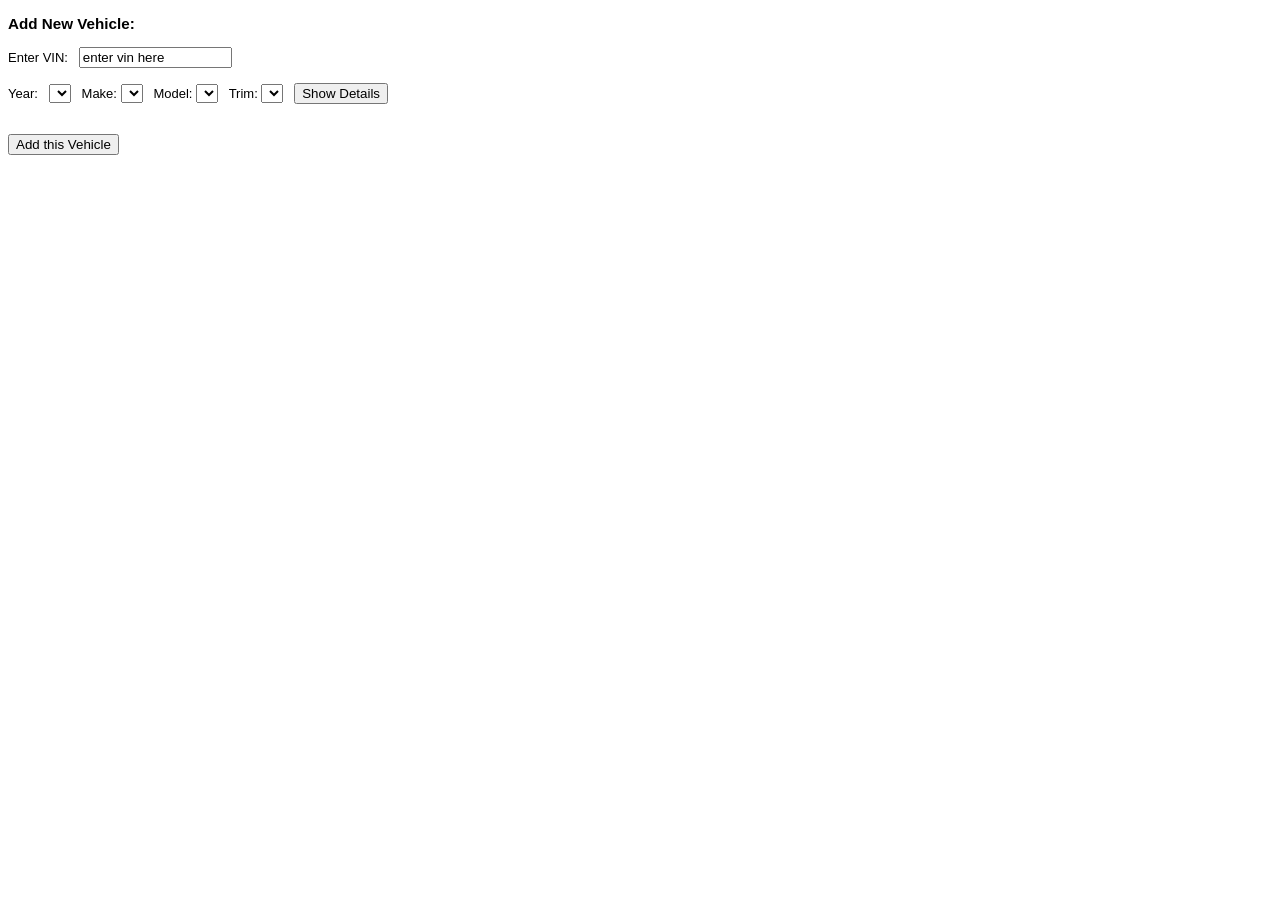
<file: WebContent/carquerydb/index.html>
<!DOCTYPE html PUBLIC "-//W3C//DTD XHTML 1.0 Transitional//EN"
    "http://www.w3.org/TR/xhtml1/DTD/xhtml1-transitional.dtd">
<html xmlns="http://www.w3.org/1999/xhtml">

<head>
<title>Test Page for Apache Installation</title>

<script type="text/javascript" src="http://www.carqueryapi.com/js/jquery.min.js"></script>
<script type="text/javascript" src="http://www.carqueryapi.com/js/carquery.0.3.3.js"></script>

<script type="text/javascript">
$(document).ready(
function()
{
     //Create a variable for the CarQuery object.  You can call it whatever you like.
     var carquery = new CarQuery();

     //Run the carquery init function to get things started:
     carquery.init();

     //Optionally, you can pre-select a vehicle by passing year / make / model / trim to the init function:
     //carquery.init('2000', 'dodge', 'Viper', 11636);

     //Optional: Pass sold_in_us:true to the setFilters method to show only US models.
     carquery.setFilters( {sold_in_us:true} );

     //Optional: initialize the year, make, model, and trim drop downs by providing their element IDs
     carquery.initYearMakeModelTrim('car-years', 'car-makes', 'car-models', 'car-model-trims');

     //Optional: set the onclick event for a button to show car data.
     $('#cq-show-data').click(  function(){ carquery.populateCarData('car-model-data'); } );

     //Optional: initialize the make, model, trim lists by providing their element IDs.
     carquery.initMakeModelTrimList('make-list', 'model-list', 'trim-list', 'trim-data-list');

     //Optional: set minimum and/or maximum year options.
     carquery.year_select_min=1996;
     carquery.year_select_max=2012;

     //Optional: initialize search interface elements.
     //The IDs provided below are the IDs of the text and select inputs that will be used to set the search criteria.
     //All values are optional, and will be set to the default values provided below if not specified.
     var searchArgs =
     ({
         body_id:                       "cq-body"
        ,default_search_text:           "Keyword Search"
        ,doors_id:                      "cq-doors"
        ,drive_id:                      "cq-drive"
        ,engine_position_id:            "cq-engine-position"
        ,engine_type_id:                "cq-engine-type"
        ,fuel_type_id:                  "cq-fuel-type"
        ,min_cylinders_id:              "cq-min-cylinders"
        ,min_mpg_hwy_id:                "cq-min-mpg-hwy"
        ,min_power_id:                  "cq-min-power"
        ,min_top_speed_id:              "cq-min-top-speed"
        ,min_torque_id:                 "cq-min-torque"
        ,min_weight_id:                 "cq-min-weight"
        ,min_year_id:                   "cq-min-year"
        ,max_cylinders_id:              "cq-max-cylinders"
        ,max_mpg_hwy_id:                "cq-max-mpg-hwy"
        ,max_power_id:                  "cq-max-power"
        ,max_top_speed_id:              "cq-max-top-speed"
        ,max_weight_id:                 "cq-max-weight"
        ,max_year_id:                   "cq-max-year"
        ,search_controls_id:            "cq-search-controls"
        ,search_input_id:               "cq-search-input"
        ,search_results_id:             "cq-search-results"
        ,search_result_id:              "cq-search-result"
        ,seats_id:                      "cq-seats"
        ,sold_in_us_id:                 "cq-sold-in-us"
     });
     carquery.initSearchInterface(searchArgs);

     //If creating a search interface, set onclick event for the search button.  Make sure the ID used matches your search button ID.
     $('#cq-search-btn').click( function(){ carquery.search(); } );
});
</script>

</head>

<body bgcolor="#FFFFFF" text="#000000" link="#0000FF" vlink="#000080" alink="#FF0000">

<font face="Georgia, Arial, Garamond" size = "2">

<h3>Add New Vehicle:</h3>

<form action="/ivweb/providevinAdd.jsp" method="post">

Enter VIN: &nbsp; <input type="text" name="vin" maxlength="17" size="17" value="enter vin here"/> <br><br>

Year: &nbsp; <select name="car-years" id="car-years"></select> &nbsp;
Make: <select name="car-makes" id="car-makes"></select> &nbsp;
Model: <select name="car-models" id="car-models"></select> &nbsp;
Trim: <select name="car-model-trims" id="car-model-trims"></select> &nbsp;

<input id="cq-show-data" type="button" value="Show Details" /> <br><br>
<div id="car-model-data"></div>

<br>
<INPUT type="submit" value="Add this Vehicle">
</form>

</font>

</body>
</html>
</file>
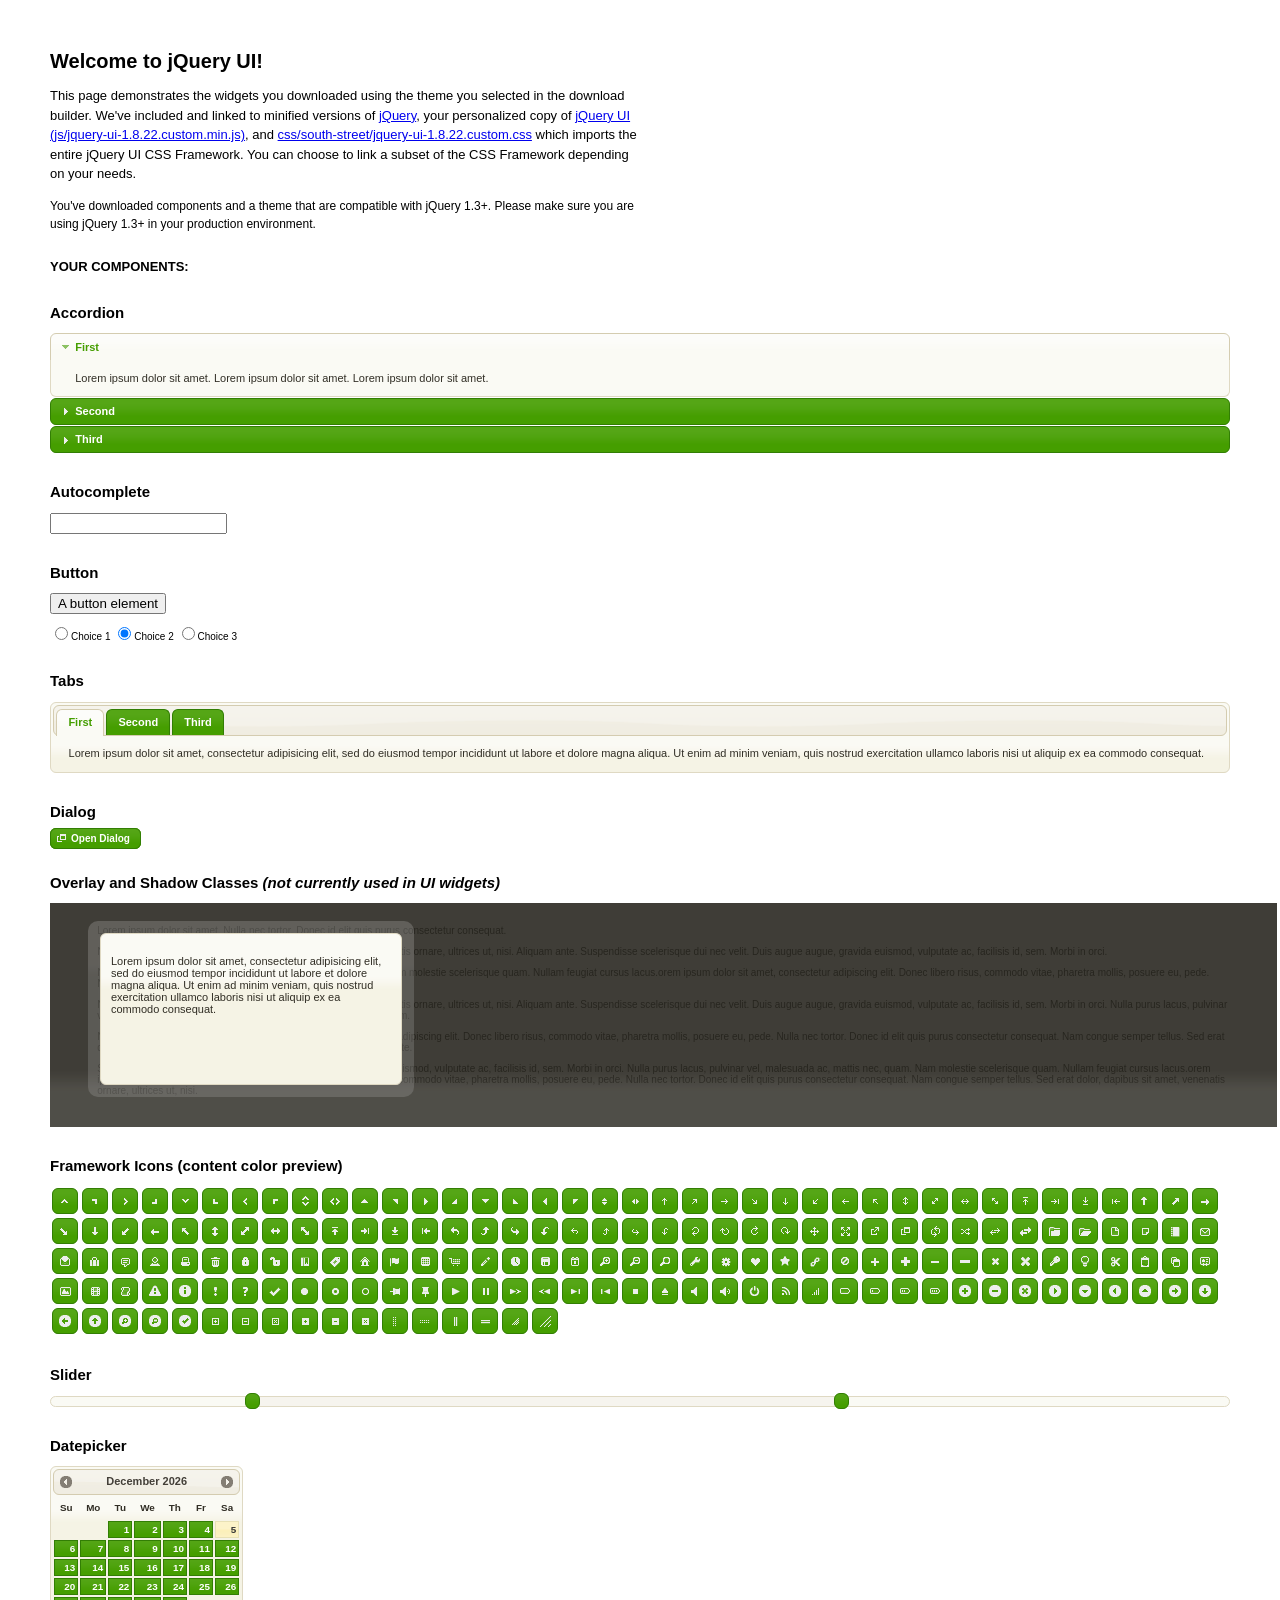
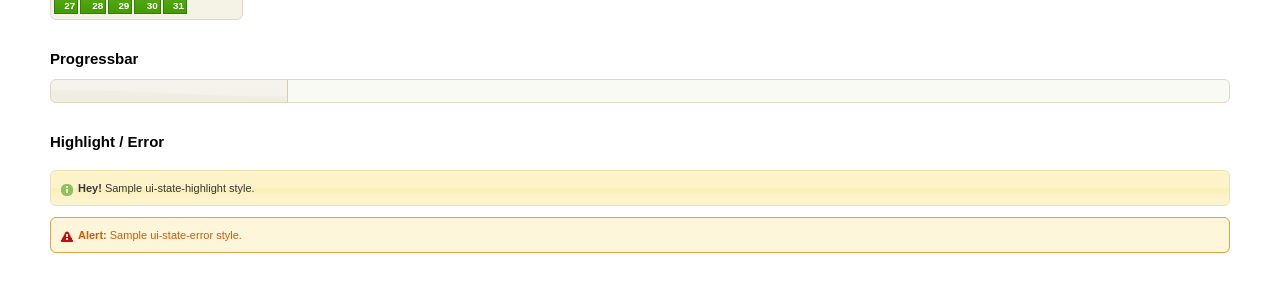
<file: WebContent/datepicker/index.html>
<!DOCTYPE html>
<html>
	<head>
		<meta http-equiv="Content-Type" content="text/html; charset=iso-8859-1" />
		<title>jQuery UI Example Page</title>
		<link type="text/css" href="css/south-street/jquery-ui-1.8.22.custom.css" rel="stylesheet" />
		<script type="text/javascript" src="js/jquery-1.7.2.min.js"></script>
		<script type="text/javascript" src="js/jquery-ui-1.8.22.custom.min.js"></script>
		<script type="text/javascript">
			$(function(){

				// Accordion
				$("#accordion").accordion({ header: "h3" });

				// Tabs
				$('#tabs').tabs();

				// Dialog
				$('#dialog').dialog({
					autoOpen: false,
					width: 600,
					buttons: {
						"Ok": function() {
							$(this).dialog("close");
						},
						"Cancel": function() {
							$(this).dialog("close");
						}
					}
				});

				// Dialog Link
				$('#dialog_link').click(function(){
					$('#dialog').dialog('open');
					return false;
				});

				// Datepicker
				$('#datepicker').datepicker({
					inline: true
				});

				// Slider
				$('#slider').slider({
					range: true,
					values: [17, 67]
				});

				// Progressbar
				$("#progressbar").progressbar({
					value: 20
				});

				//hover states on the static widgets
				$('#dialog_link, ul#icons li').hover(
					function() { $(this).addClass('ui-state-hover'); },
					function() { $(this).removeClass('ui-state-hover'); }
				);

			});
		</script>
		<style type="text/css">
			/*demo page css*/
			body{ font: 62.5% "Trebuchet MS", sans-serif; margin: 50px;}
			.demoHeaders { margin-top: 2em; }
			#dialog_link {padding: .4em 1em .4em 20px;text-decoration: none;position: relative;}
			#dialog_link span.ui-icon {margin: 0 5px 0 0;position: absolute;left: .2em;top: 50%;margin-top: -8px;}
			ul#icons {margin: 0; padding: 0;}
			ul#icons li {margin: 2px; position: relative; padding: 4px 0; cursor: pointer; float: left;  list-style: none;}
			ul#icons span.ui-icon {float: left; margin: 0 4px;}
		</style>
	</head>
	<body>
	<h1>Welcome to jQuery UI!</h1>
	<p style="font-size: 1.3em; line-height: 1.5; margin: 1em 0; width: 50%;">This page demonstrates the widgets you downloaded using the theme you selected in the download builder. We've included and linked to minified versions of <a href="js/jquery-1.7.2.min.js">jQuery</a>, your personalized copy of <a href="js/jquery-ui-1.8.22.custom.min.js">jQuery UI (js/jquery-ui-1.8.22.custom.min.js)</a>, and <a href="css/south-street/jquery-ui-1.8.22.custom.css">css/south-street/jquery-ui-1.8.22.custom.css</a> which imports the entire jQuery UI CSS Framework. You can choose to link a subset of the CSS Framework depending on your needs. </p>
	<p style="font-size: 1.2em; line-height: 1.5; margin: 1em 0; width: 50%;">You've downloaded components and a theme that are compatible with jQuery 1.3+. Please make sure you are using jQuery 1.3+ in your production environment.</p>

	<p style="font-weight: bold; margin: 2em 0 1em; font-size: 1.3em;">YOUR COMPONENTS:</p>

		<!-- Accordion -->
		<h2 class="demoHeaders">Accordion</h2>
		<div id="accordion">
			<div>
				<h3><a href="#">First</a></h3>
				<div>Lorem ipsum dolor sit amet. Lorem ipsum dolor sit amet. Lorem ipsum dolor sit amet.</div>
			</div>
			<div>
				<h3><a href="#">Second</a></h3>
				<div>Phasellus mattis tincidunt nibh.</div>
			</div>
			<div>
				<h3><a href="#">Third</a></h3>
				<div>Nam dui erat, auctor a, dignissim quis.</div>
			</div>
		</div>

		<!-- Autocomplete -->
		<h2 class="demoHeaders">Autocomplete</h2>
		<div>
			<input id="autocomplete" style="z-index: 100; position: relative" title="type &quot;a&quot;" />
		</div>

		<!-- Button -->
		<h2 class="demoHeaders">Button</h2>
		<button id="button">A button element</button>
		<form style="margin-top: 1em;">
			<div id="radioset">
				<input type="radio" id="radio1" name="radio" /><label for="radio1">Choice 1</label>
				<input type="radio" id="radio2" name="radio" checked="checked" /><label for="radio2">Choice 2</label>
				<input type="radio" id="radio3" name="radio" /><label for="radio3">Choice 3</label>
			</div>
		</form>


		<!-- Tabs -->
		<h2 class="demoHeaders">Tabs</h2>
		<div id="tabs">
			<ul>
				<li><a href="#tabs-1">First</a></li>
				<li><a href="#tabs-2">Second</a></li>
				<li><a href="#tabs-3">Third</a></li>
			</ul>
			<div id="tabs-1">Lorem ipsum dolor sit amet, consectetur adipisicing elit, sed do eiusmod tempor incididunt ut labore et dolore magna aliqua. Ut enim ad minim veniam, quis nostrud exercitation ullamco laboris nisi ut aliquip ex ea commodo consequat.</div>
			<div id="tabs-2">Phasellus mattis tincidunt nibh. Cras orci urna, blandit id, pretium vel, aliquet ornare, felis. Maecenas scelerisque sem non nisl. Fusce sed lorem in enim dictum bibendum.</div>
			<div id="tabs-3">Nam dui erat, auctor a, dignissim quis, sollicitudin eu, felis. Pellentesque nisi urna, interdum eget, sagittis et, consequat vestibulum, lacus. Mauris porttitor ullamcorper augue.</div>
		</div>

		<!-- Dialog NOTE: Dialog is not generated by UI in this demo so it can be visually styled in themeroller-->
		<h2 class="demoHeaders">Dialog</h2>
		<p><a href="#" id="dialog_link" class="ui-state-default ui-corner-all"><span class="ui-icon ui-icon-newwin"></span>Open Dialog</a></p>


		<h2 class="demoHeaders">Overlay and Shadow Classes <em>(not currently used in UI widgets)</em></h2>
		<div style="position: relative; width: 96%; height: 200px; padding:1% 4%; overflow:hidden;" class="fakewindowcontain">
			<p>Lorem ipsum dolor sit amet,  Nulla nec tortor. Donec id elit quis purus consectetur consequat. </p><p>Nam congue semper tellus. Sed erat dolor, dapibus sit amet, venenatis ornare, ultrices ut, nisi. Aliquam ante. Suspendisse scelerisque dui nec velit. Duis augue augue, gravida euismod, vulputate ac, facilisis id, sem. Morbi in orci. </p><p>Nulla purus lacus, pulvinar vel, malesuada ac, mattis nec, quam. Nam molestie scelerisque quam. Nullam feugiat cursus lacus.orem ipsum dolor sit amet, consectetur adipiscing elit. Donec libero risus, commodo vitae, pharetra mollis, posuere eu, pede. Nulla nec tortor. Donec id elit quis purus consectetur consequat. </p><p>Nam congue semper tellus. Sed erat dolor, dapibus sit amet, venenatis ornare, ultrices ut, nisi. Aliquam ante. Suspendisse scelerisque dui nec velit. Duis augue augue, gravida euismod, vulputate ac, facilisis id, sem. Morbi in orci. Nulla purus lacus, pulvinar vel, malesuada ac, mattis nec, quam. Nam molestie scelerisque quam. </p><p>Nullam feugiat cursus lacus.orem ipsum dolor sit amet, consectetur adipiscing elit. Donec libero risus, commodo vitae, pharetra mollis, posuere eu, pede. Nulla nec tortor. Donec id elit quis purus consectetur consequat. Nam congue semper tellus. Sed erat dolor, dapibus sit amet, venenatis ornare, ultrices ut, nisi. Aliquam ante. </p><p>Suspendisse scelerisque dui nec velit. Duis augue augue, gravida euismod, vulputate ac, facilisis id, sem. Morbi in orci. Nulla purus lacus, pulvinar vel, malesuada ac, mattis nec, quam. Nam molestie scelerisque quam. Nullam feugiat cursus lacus.orem ipsum dolor sit amet, consectetur adipiscing elit. Donec libero risus, commodo vitae, pharetra mollis, posuere eu, pede. Nulla nec tortor. Donec id elit quis purus consectetur consequat. Nam congue semper tellus. Sed erat dolor, dapibus sit amet, venenatis ornare, ultrices ut, nisi. </p>

			<!-- ui-dialog -->
			<div class="ui-overlay"><div class="ui-widget-overlay"></div><div class="ui-widget-shadow ui-corner-all" style="width: 302px; height: 152px; position: absolute; left: 50px; top: 30px;"></div></div>
			<div style="position: absolute; width: 280px; height: 130px;left: 50px; top: 30px; padding: 10px;" class="ui-widget ui-widget-content ui-corner-all">
				<div class="ui-dialog-content ui-widget-content" style="background: none; border: 0;">
					<p>Lorem ipsum dolor sit amet, consectetur adipisicing elit, sed do eiusmod tempor incididunt ut labore et dolore magna aliqua. Ut enim ad minim veniam, quis nostrud exercitation ullamco laboris nisi ut aliquip ex ea commodo consequat.</p>
				</div>
			</div>

		</div>


		<!-- ui-dialog -->
		<div id="dialog" title="Dialog Title">
			<p>Lorem ipsum dolor sit amet, consectetur adipisicing elit, sed do eiusmod tempor incididunt ut labore et dolore magna aliqua. Ut enim ad minim veniam, quis nostrud exercitation ullamco laboris nisi ut aliquip ex ea commodo consequat.</p>
		</div>


		<h2 class="demoHeaders">Framework Icons (content color preview)</h2>
		<ul id="icons" class="ui-widget ui-helper-clearfix">

		<li class="ui-state-default ui-corner-all" title=".ui-icon-carat-1-n"><span class="ui-icon ui-icon-carat-1-n"></span></li>
		<li class="ui-state-default ui-corner-all" title=".ui-icon-carat-1-ne"><span class="ui-icon ui-icon-carat-1-ne"></span></li>
		<li class="ui-state-default ui-corner-all" title=".ui-icon-carat-1-e"><span class="ui-icon ui-icon-carat-1-e"></span></li>

		<li class="ui-state-default ui-corner-all" title=".ui-icon-carat-1-se"><span class="ui-icon ui-icon-carat-1-se"></span></li>
		<li class="ui-state-default ui-corner-all" title=".ui-icon-carat-1-s"><span class="ui-icon ui-icon-carat-1-s"></span></li>
		<li class="ui-state-default ui-corner-all" title=".ui-icon-carat-1-sw"><span class="ui-icon ui-icon-carat-1-sw"></span></li>
		<li class="ui-state-default ui-corner-all" title=".ui-icon-carat-1-w"><span class="ui-icon ui-icon-carat-1-w"></span></li>
		<li class="ui-state-default ui-corner-all" title=".ui-icon-carat-1-nw"><span class="ui-icon ui-icon-carat-1-nw"></span></li>
		<li class="ui-state-default ui-corner-all" title=".ui-icon-carat-2-n-s"><span class="ui-icon ui-icon-carat-2-n-s"></span></li>
		<li class="ui-state-default ui-corner-all" title=".ui-icon-carat-2-e-w"><span class="ui-icon ui-icon-carat-2-e-w"></span></li>
		<li class="ui-state-default ui-corner-all" title=".ui-icon-triangle-1-n"><span class="ui-icon ui-icon-triangle-1-n"></span></li>
		<li class="ui-state-default ui-corner-all" title=".ui-icon-triangle-1-ne"><span class="ui-icon ui-icon-triangle-1-ne"></span></li>

		<li class="ui-state-default ui-corner-all" title=".ui-icon-triangle-1-e"><span class="ui-icon ui-icon-triangle-1-e"></span></li>
		<li class="ui-state-default ui-corner-all" title=".ui-icon-triangle-1-se"><span class="ui-icon ui-icon-triangle-1-se"></span></li>
		<li class="ui-state-default ui-corner-all" title=".ui-icon-triangle-1-s"><span class="ui-icon ui-icon-triangle-1-s"></span></li>
		<li class="ui-state-default ui-corner-all" title=".ui-icon-triangle-1-sw"><span class="ui-icon ui-icon-triangle-1-sw"></span></li>
		<li class="ui-state-default ui-corner-all" title=".ui-icon-triangle-1-w"><span class="ui-icon ui-icon-triangle-1-w"></span></li>
		<li class="ui-state-default ui-corner-all" title=".ui-icon-triangle-1-nw"><span class="ui-icon ui-icon-triangle-1-nw"></span></li>
		<li class="ui-state-default ui-corner-all" title=".ui-icon-triangle-2-n-s"><span class="ui-icon ui-icon-triangle-2-n-s"></span></li>
		<li class="ui-state-default ui-corner-all" title=".ui-icon-triangle-2-e-w"><span class="ui-icon ui-icon-triangle-2-e-w"></span></li>
		<li class="ui-state-default ui-corner-all" title=".ui-icon-arrow-1-n"><span class="ui-icon ui-icon-arrow-1-n"></span></li>

		<li class="ui-state-default ui-corner-all" title=".ui-icon-arrow-1-ne"><span class="ui-icon ui-icon-arrow-1-ne"></span></li>
		<li class="ui-state-default ui-corner-all" title=".ui-icon-arrow-1-e"><span class="ui-icon ui-icon-arrow-1-e"></span></li>
		<li class="ui-state-default ui-corner-all" title=".ui-icon-arrow-1-se"><span class="ui-icon ui-icon-arrow-1-se"></span></li>
		<li class="ui-state-default ui-corner-all" title=".ui-icon-arrow-1-s"><span class="ui-icon ui-icon-arrow-1-s"></span></li>
		<li class="ui-state-default ui-corner-all" title=".ui-icon-arrow-1-sw"><span class="ui-icon ui-icon-arrow-1-sw"></span></li>
		<li class="ui-state-default ui-corner-all" title=".ui-icon-arrow-1-w"><span class="ui-icon ui-icon-arrow-1-w"></span></li>
		<li class="ui-state-default ui-corner-all" title=".ui-icon-arrow-1-nw"><span class="ui-icon ui-icon-arrow-1-nw"></span></li>
		<li class="ui-state-default ui-corner-all" title=".ui-icon-arrow-2-n-s"><span class="ui-icon ui-icon-arrow-2-n-s"></span></li>
		<li class="ui-state-default ui-corner-all" title=".ui-icon-arrow-2-ne-sw"><span class="ui-icon ui-icon-arrow-2-ne-sw"></span></li>

		<li class="ui-state-default ui-corner-all" title=".ui-icon-arrow-2-e-w"><span class="ui-icon ui-icon-arrow-2-e-w"></span></li>
		<li class="ui-state-default ui-corner-all" title=".ui-icon-arrow-2-se-nw"><span class="ui-icon ui-icon-arrow-2-se-nw"></span></li>
		<li class="ui-state-default ui-corner-all" title=".ui-icon-arrowstop-1-n"><span class="ui-icon ui-icon-arrowstop-1-n"></span></li>
		<li class="ui-state-default ui-corner-all" title=".ui-icon-arrowstop-1-e"><span class="ui-icon ui-icon-arrowstop-1-e"></span></li>
		<li class="ui-state-default ui-corner-all" title=".ui-icon-arrowstop-1-s"><span class="ui-icon ui-icon-arrowstop-1-s"></span></li>
		<li class="ui-state-default ui-corner-all" title=".ui-icon-arrowstop-1-w"><span class="ui-icon ui-icon-arrowstop-1-w"></span></li>
		<li class="ui-state-default ui-corner-all" title=".ui-icon-arrowthick-1-n"><span class="ui-icon ui-icon-arrowthick-1-n"></span></li>
		<li class="ui-state-default ui-corner-all" title=".ui-icon-arrowthick-1-ne"><span class="ui-icon ui-icon-arrowthick-1-ne"></span></li>
		<li class="ui-state-default ui-corner-all" title=".ui-icon-arrowthick-1-e"><span class="ui-icon ui-icon-arrowthick-1-e"></span></li>

		<li class="ui-state-default ui-corner-all" title=".ui-icon-arrowthick-1-se"><span class="ui-icon ui-icon-arrowthick-1-se"></span></li>
		<li class="ui-state-default ui-corner-all" title=".ui-icon-arrowthick-1-s"><span class="ui-icon ui-icon-arrowthick-1-s"></span></li>
		<li class="ui-state-default ui-corner-all" title=".ui-icon-arrowthick-1-sw"><span class="ui-icon ui-icon-arrowthick-1-sw"></span></li>
		<li class="ui-state-default ui-corner-all" title=".ui-icon-arrowthick-1-w"><span class="ui-icon ui-icon-arrowthick-1-w"></span></li>
		<li class="ui-state-default ui-corner-all" title=".ui-icon-arrowthick-1-nw"><span class="ui-icon ui-icon-arrowthick-1-nw"></span></li>
		<li class="ui-state-default ui-corner-all" title=".ui-icon-arrowthick-2-n-s"><span class="ui-icon ui-icon-arrowthick-2-n-s"></span></li>
		<li class="ui-state-default ui-corner-all" title=".ui-icon-arrowthick-2-ne-sw"><span class="ui-icon ui-icon-arrowthick-2-ne-sw"></span></li>
		<li class="ui-state-default ui-corner-all" title=".ui-icon-arrowthick-2-e-w"><span class="ui-icon ui-icon-arrowthick-2-e-w"></span></li>
		<li class="ui-state-default ui-corner-all" title=".ui-icon-arrowthick-2-se-nw"><span class="ui-icon ui-icon-arrowthick-2-se-nw"></span></li>

		<li class="ui-state-default ui-corner-all" title=".ui-icon-arrowthickstop-1-n"><span class="ui-icon ui-icon-arrowthickstop-1-n"></span></li>
		<li class="ui-state-default ui-corner-all" title=".ui-icon-arrowthickstop-1-e"><span class="ui-icon ui-icon-arrowthickstop-1-e"></span></li>
		<li class="ui-state-default ui-corner-all" title=".ui-icon-arrowthickstop-1-s"><span class="ui-icon ui-icon-arrowthickstop-1-s"></span></li>
		<li class="ui-state-default ui-corner-all" title=".ui-icon-arrowthickstop-1-w"><span class="ui-icon ui-icon-arrowthickstop-1-w"></span></li>
		<li class="ui-state-default ui-corner-all" title=".ui-icon-arrowreturnthick-1-w"><span class="ui-icon ui-icon-arrowreturnthick-1-w"></span></li>
		<li class="ui-state-default ui-corner-all" title=".ui-icon-arrowreturnthick-1-n"><span class="ui-icon ui-icon-arrowreturnthick-1-n"></span></li>
		<li class="ui-state-default ui-corner-all" title=".ui-icon-arrowreturnthick-1-e"><span class="ui-icon ui-icon-arrowreturnthick-1-e"></span></li>
		<li class="ui-state-default ui-corner-all" title=".ui-icon-arrowreturnthick-1-s"><span class="ui-icon ui-icon-arrowreturnthick-1-s"></span></li>
		<li class="ui-state-default ui-corner-all" title=".ui-icon-arrowreturn-1-w"><span class="ui-icon ui-icon-arrowreturn-1-w"></span></li>

		<li class="ui-state-default ui-corner-all" title=".ui-icon-arrowreturn-1-n"><span class="ui-icon ui-icon-arrowreturn-1-n"></span></li>
		<li class="ui-state-default ui-corner-all" title=".ui-icon-arrowreturn-1-e"><span class="ui-icon ui-icon-arrowreturn-1-e"></span></li>
		<li class="ui-state-default ui-corner-all" title=".ui-icon-arrowreturn-1-s"><span class="ui-icon ui-icon-arrowreturn-1-s"></span></li>
		<li class="ui-state-default ui-corner-all" title=".ui-icon-arrowrefresh-1-w"><span class="ui-icon ui-icon-arrowrefresh-1-w"></span></li>
		<li class="ui-state-default ui-corner-all" title=".ui-icon-arrowrefresh-1-n"><span class="ui-icon ui-icon-arrowrefresh-1-n"></span></li>
		<li class="ui-state-default ui-corner-all" title=".ui-icon-arrowrefresh-1-e"><span class="ui-icon ui-icon-arrowrefresh-1-e"></span></li>
		<li class="ui-state-default ui-corner-all" title=".ui-icon-arrowrefresh-1-s"><span class="ui-icon ui-icon-arrowrefresh-1-s"></span></li>
		<li class="ui-state-default ui-corner-all" title=".ui-icon-arrow-4"><span class="ui-icon ui-icon-arrow-4"></span></li>
		<li class="ui-state-default ui-corner-all" title=".ui-icon-arrow-4-diag"><span class="ui-icon ui-icon-arrow-4-diag"></span></li>

		<li class="ui-state-default ui-corner-all" title=".ui-icon-extlink"><span class="ui-icon ui-icon-extlink"></span></li>
		<li class="ui-state-default ui-corner-all" title=".ui-icon-newwin"><span class="ui-icon ui-icon-newwin"></span></li>
		<li class="ui-state-default ui-corner-all" title=".ui-icon-refresh"><span class="ui-icon ui-icon-refresh"></span></li>
		<li class="ui-state-default ui-corner-all" title=".ui-icon-shuffle"><span class="ui-icon ui-icon-shuffle"></span></li>
		<li class="ui-state-default ui-corner-all" title=".ui-icon-transfer-e-w"><span class="ui-icon ui-icon-transfer-e-w"></span></li>
		<li class="ui-state-default ui-corner-all" title=".ui-icon-transferthick-e-w"><span class="ui-icon ui-icon-transferthick-e-w"></span></li>
		<li class="ui-state-default ui-corner-all" title=".ui-icon-folder-collapsed"><span class="ui-icon ui-icon-folder-collapsed"></span></li>
		<li class="ui-state-default ui-corner-all" title=".ui-icon-folder-open"><span class="ui-icon ui-icon-folder-open"></span></li>
		<li class="ui-state-default ui-corner-all" title=".ui-icon-document"><span class="ui-icon ui-icon-document"></span></li>

		<li class="ui-state-default ui-corner-all" title=".ui-icon-document-b"><span class="ui-icon ui-icon-document-b"></span></li>
		<li class="ui-state-default ui-corner-all" title=".ui-icon-note"><span class="ui-icon ui-icon-note"></span></li>
		<li class="ui-state-default ui-corner-all" title=".ui-icon-mail-closed"><span class="ui-icon ui-icon-mail-closed"></span></li>
		<li class="ui-state-default ui-corner-all" title=".ui-icon-mail-open"><span class="ui-icon ui-icon-mail-open"></span></li>
		<li class="ui-state-default ui-corner-all" title=".ui-icon-suitcase"><span class="ui-icon ui-icon-suitcase"></span></li>
		<li class="ui-state-default ui-corner-all" title=".ui-icon-comment"><span class="ui-icon ui-icon-comment"></span></li>
		<li class="ui-state-default ui-corner-all" title=".ui-icon-person"><span class="ui-icon ui-icon-person"></span></li>
		<li class="ui-state-default ui-corner-all" title=".ui-icon-print"><span class="ui-icon ui-icon-print"></span></li>
		<li class="ui-state-default ui-corner-all" title=".ui-icon-trash"><span class="ui-icon ui-icon-trash"></span></li>

		<li class="ui-state-default ui-corner-all" title=".ui-icon-locked"><span class="ui-icon ui-icon-locked"></span></li>
		<li class="ui-state-default ui-corner-all" title=".ui-icon-unlocked"><span class="ui-icon ui-icon-unlocked"></span></li>
		<li class="ui-state-default ui-corner-all" title=".ui-icon-bookmark"><span class="ui-icon ui-icon-bookmark"></span></li>
		<li class="ui-state-default ui-corner-all" title=".ui-icon-tag"><span class="ui-icon ui-icon-tag"></span></li>
		<li class="ui-state-default ui-corner-all" title=".ui-icon-home"><span class="ui-icon ui-icon-home"></span></li>
		<li class="ui-state-default ui-corner-all" title=".ui-icon-flag"><span class="ui-icon ui-icon-flag"></span></li>
		<li class="ui-state-default ui-corner-all" title=".ui-icon-calculator"><span class="ui-icon ui-icon-calculator"></span></li>
		<li class="ui-state-default ui-corner-all" title=".ui-icon-cart"><span class="ui-icon ui-icon-cart"></span></li>
		<li class="ui-state-default ui-corner-all" title=".ui-icon-pencil"><span class="ui-icon ui-icon-pencil"></span></li>

		<li class="ui-state-default ui-corner-all" title=".ui-icon-clock"><span class="ui-icon ui-icon-clock"></span></li>
		<li class="ui-state-default ui-corner-all" title=".ui-icon-disk"><span class="ui-icon ui-icon-disk"></span></li>
		<li class="ui-state-default ui-corner-all" title=".ui-icon-calendar"><span class="ui-icon ui-icon-calendar"></span></li>
		<li class="ui-state-default ui-corner-all" title=".ui-icon-zoomin"><span class="ui-icon ui-icon-zoomin"></span></li>
		<li class="ui-state-default ui-corner-all" title=".ui-icon-zoomout"><span class="ui-icon ui-icon-zoomout"></span></li>
		<li class="ui-state-default ui-corner-all" title=".ui-icon-search"><span class="ui-icon ui-icon-search"></span></li>
		<li class="ui-state-default ui-corner-all" title=".ui-icon-wrench"><span class="ui-icon ui-icon-wrench"></span></li>
		<li class="ui-state-default ui-corner-all" title=".ui-icon-gear"><span class="ui-icon ui-icon-gear"></span></li>
		<li class="ui-state-default ui-corner-all" title=".ui-icon-heart"><span class="ui-icon ui-icon-heart"></span></li>

		<li class="ui-state-default ui-corner-all" title=".ui-icon-star"><span class="ui-icon ui-icon-star"></span></li>
		<li class="ui-state-default ui-corner-all" title=".ui-icon-link"><span class="ui-icon ui-icon-link"></span></li>
		<li class="ui-state-default ui-corner-all" title=".ui-icon-cancel"><span class="ui-icon ui-icon-cancel"></span></li>
		<li class="ui-state-default ui-corner-all" title=".ui-icon-plus"><span class="ui-icon ui-icon-plus"></span></li>
		<li class="ui-state-default ui-corner-all" title=".ui-icon-plusthick"><span class="ui-icon ui-icon-plusthick"></span></li>
		<li class="ui-state-default ui-corner-all" title=".ui-icon-minus"><span class="ui-icon ui-icon-minus"></span></li>
		<li class="ui-state-default ui-corner-all" title=".ui-icon-minusthick"><span class="ui-icon ui-icon-minusthick"></span></li>
		<li class="ui-state-default ui-corner-all" title=".ui-icon-close"><span class="ui-icon ui-icon-close"></span></li>
		<li class="ui-state-default ui-corner-all" title=".ui-icon-closethick"><span class="ui-icon ui-icon-closethick"></span></li>

		<li class="ui-state-default ui-corner-all" title=".ui-icon-key"><span class="ui-icon ui-icon-key"></span></li>
		<li class="ui-state-default ui-corner-all" title=".ui-icon-lightbulb"><span class="ui-icon ui-icon-lightbulb"></span></li>
		<li class="ui-state-default ui-corner-all" title=".ui-icon-scissors"><span class="ui-icon ui-icon-scissors"></span></li>
		<li class="ui-state-default ui-corner-all" title=".ui-icon-clipboard"><span class="ui-icon ui-icon-clipboard"></span></li>
		<li class="ui-state-default ui-corner-all" title=".ui-icon-copy"><span class="ui-icon ui-icon-copy"></span></li>
		<li class="ui-state-default ui-corner-all" title=".ui-icon-contact"><span class="ui-icon ui-icon-contact"></span></li>
		<li class="ui-state-default ui-corner-all" title=".ui-icon-image"><span class="ui-icon ui-icon-image"></span></li>
		<li class="ui-state-default ui-corner-all" title=".ui-icon-video"><span class="ui-icon ui-icon-video"></span></li>
		<li class="ui-state-default ui-corner-all" title=".ui-icon-script"><span class="ui-icon ui-icon-script"></span></li>
		<li class="ui-state-default ui-corner-all" title=".ui-icon-alert"><span class="ui-icon ui-icon-alert"></span></li>

		<li class="ui-state-default ui-corner-all" title=".ui-icon-info"><span class="ui-icon ui-icon-info"></span></li>
		<li class="ui-state-default ui-corner-all" title=".ui-icon-notice"><span class="ui-icon ui-icon-notice"></span></li>
		<li class="ui-state-default ui-corner-all" title=".ui-icon-help"><span class="ui-icon ui-icon-help"></span></li>
		<li class="ui-state-default ui-corner-all" title=".ui-icon-check"><span class="ui-icon ui-icon-check"></span></li>
		<li class="ui-state-default ui-corner-all" title=".ui-icon-bullet"><span class="ui-icon ui-icon-bullet"></span></li>
		<li class="ui-state-default ui-corner-all" title=".ui-icon-radio-off"><span class="ui-icon ui-icon-radio-off"></span></li>
		<li class="ui-state-default ui-corner-all" title=".ui-icon-radio-on"><span class="ui-icon ui-icon-radio-on"></span></li>
		<li class="ui-state-default ui-corner-all" title=".ui-icon-pin-w"><span class="ui-icon ui-icon-pin-w"></span></li>
		<li class="ui-state-default ui-corner-all" title=".ui-icon-pin-s"><span class="ui-icon ui-icon-pin-s"></span></li>
		<li class="ui-state-default ui-corner-all" title=".ui-icon-play"><span class="ui-icon ui-icon-play"></span></li>
		<li class="ui-state-default ui-corner-all" title=".ui-icon-pause"><span class="ui-icon ui-icon-pause"></span></li>

		<li class="ui-state-default ui-corner-all" title=".ui-icon-seek-next"><span class="ui-icon ui-icon-seek-next"></span></li>
		<li class="ui-state-default ui-corner-all" title=".ui-icon-seek-prev"><span class="ui-icon ui-icon-seek-prev"></span></li>
		<li class="ui-state-default ui-corner-all" title=".ui-icon-seek-end"><span class="ui-icon ui-icon-seek-end"></span></li>
		<li class="ui-state-default ui-corner-all" title=".ui-icon-seek-first"><span class="ui-icon ui-icon-seek-first"></span></li>
		<li class="ui-state-default ui-corner-all" title=".ui-icon-stop"><span class="ui-icon ui-icon-stop"></span></li>
		<li class="ui-state-default ui-corner-all" title=".ui-icon-eject"><span class="ui-icon ui-icon-eject"></span></li>
		<li class="ui-state-default ui-corner-all" title=".ui-icon-volume-off"><span class="ui-icon ui-icon-volume-off"></span></li>
		<li class="ui-state-default ui-corner-all" title=".ui-icon-volume-on"><span class="ui-icon ui-icon-volume-on"></span></li>
		<li class="ui-state-default ui-corner-all" title=".ui-icon-power"><span class="ui-icon ui-icon-power"></span></li>

		<li class="ui-state-default ui-corner-all" title=".ui-icon-signal-diag"><span class="ui-icon ui-icon-signal-diag"></span></li>
		<li class="ui-state-default ui-corner-all" title=".ui-icon-signal"><span class="ui-icon ui-icon-signal"></span></li>
		<li class="ui-state-default ui-corner-all" title=".ui-icon-battery-0"><span class="ui-icon ui-icon-battery-0"></span></li>
		<li class="ui-state-default ui-corner-all" title=".ui-icon-battery-1"><span class="ui-icon ui-icon-battery-1"></span></li>
		<li class="ui-state-default ui-corner-all" title=".ui-icon-battery-2"><span class="ui-icon ui-icon-battery-2"></span></li>
		<li class="ui-state-default ui-corner-all" title=".ui-icon-battery-3"><span class="ui-icon ui-icon-battery-3"></span></li>
		<li class="ui-state-default ui-corner-all" title=".ui-icon-circle-plus"><span class="ui-icon ui-icon-circle-plus"></span></li>
		<li class="ui-state-default ui-corner-all" title=".ui-icon-circle-minus"><span class="ui-icon ui-icon-circle-minus"></span></li>
		<li class="ui-state-default ui-corner-all" title=".ui-icon-circle-close"><span class="ui-icon ui-icon-circle-close"></span></li>

		<li class="ui-state-default ui-corner-all" title=".ui-icon-circle-triangle-e"><span class="ui-icon ui-icon-circle-triangle-e"></span></li>
		<li class="ui-state-default ui-corner-all" title=".ui-icon-circle-triangle-s"><span class="ui-icon ui-icon-circle-triangle-s"></span></li>
		<li class="ui-state-default ui-corner-all" title=".ui-icon-circle-triangle-w"><span class="ui-icon ui-icon-circle-triangle-w"></span></li>
		<li class="ui-state-default ui-corner-all" title=".ui-icon-circle-triangle-n"><span class="ui-icon ui-icon-circle-triangle-n"></span></li>
		<li class="ui-state-default ui-corner-all" title=".ui-icon-circle-arrow-e"><span class="ui-icon ui-icon-circle-arrow-e"></span></li>
		<li class="ui-state-default ui-corner-all" title=".ui-icon-circle-arrow-s"><span class="ui-icon ui-icon-circle-arrow-s"></span></li>
		<li class="ui-state-default ui-corner-all" title=".ui-icon-circle-arrow-w"><span class="ui-icon ui-icon-circle-arrow-w"></span></li>
		<li class="ui-state-default ui-corner-all" title=".ui-icon-circle-arrow-n"><span class="ui-icon ui-icon-circle-arrow-n"></span></li>
		<li class="ui-state-default ui-corner-all" title=".ui-icon-circle-zoomin"><span class="ui-icon ui-icon-circle-zoomin"></span></li>

		<li class="ui-state-default ui-corner-all" title=".ui-icon-circle-zoomout"><span class="ui-icon ui-icon-circle-zoomout"></span></li>
		<li class="ui-state-default ui-corner-all" title=".ui-icon-circle-check"><span class="ui-icon ui-icon-circle-check"></span></li>
		<li class="ui-state-default ui-corner-all" title=".ui-icon-circlesmall-plus"><span class="ui-icon ui-icon-circlesmall-plus"></span></li>
		<li class="ui-state-default ui-corner-all" title=".ui-icon-circlesmall-minus"><span class="ui-icon ui-icon-circlesmall-minus"></span></li>
		<li class="ui-state-default ui-corner-all" title=".ui-icon-circlesmall-close"><span class="ui-icon ui-icon-circlesmall-close"></span></li>
		<li class="ui-state-default ui-corner-all" title=".ui-icon-squaresmall-plus"><span class="ui-icon ui-icon-squaresmall-plus"></span></li>
		<li class="ui-state-default ui-corner-all" title=".ui-icon-squaresmall-minus"><span class="ui-icon ui-icon-squaresmall-minus"></span></li>
		<li class="ui-state-default ui-corner-all" title=".ui-icon-squaresmall-close"><span class="ui-icon ui-icon-squaresmall-close"></span></li>
		<li class="ui-state-default ui-corner-all" title=".ui-icon-grip-dotted-vertical"><span class="ui-icon ui-icon-grip-dotted-vertical"></span></li>

		<li class="ui-state-default ui-corner-all" title=".ui-icon-grip-dotted-horizontal"><span class="ui-icon ui-icon-grip-dotted-horizontal"></span></li>
		<li class="ui-state-default ui-corner-all" title=".ui-icon-grip-solid-vertical"><span class="ui-icon ui-icon-grip-solid-vertical"></span></li>
		<li class="ui-state-default ui-corner-all" title=".ui-icon-grip-solid-horizontal"><span class="ui-icon ui-icon-grip-solid-horizontal"></span></li>
		<li class="ui-state-default ui-corner-all" title=".ui-icon-gripsmall-diagonal-se"><span class="ui-icon ui-icon-gripsmall-diagonal-se"></span></li>
		<li class="ui-state-default ui-corner-all" title=".ui-icon-grip-diagonal-se"><span class="ui-icon ui-icon-grip-diagonal-se"></span></li>
		</ul>


		<!-- Slider -->
		<h2 class="demoHeaders">Slider</h2>
		<div id="slider"></div>

		<!-- Datepicker -->
		<h2 class="demoHeaders">Datepicker</h2>
		<div id="datepicker"></div>

		<!-- Progressbar -->
		<h2 class="demoHeaders">Progressbar</h2>
		<div id="progressbar"></div>

		<!-- Highlight / Error -->
		<h2 class="demoHeaders">Highlight / Error</h2>
		<div class="ui-widget">
			<div class="ui-state-highlight ui-corner-all" style="margin-top: 20px; padding: 0 .7em;">
				<p><span class="ui-icon ui-icon-info" style="float: left; margin-right: .3em;"></span>
				<strong>Hey!</strong> Sample ui-state-highlight style.</p>
			</div>
		</div>
		<br/>
		<div class="ui-widget">
			<div class="ui-state-error ui-corner-all" style="padding: 0 .7em;">
				<p><span class="ui-icon ui-icon-alert" style="float: left; margin-right: .3em;"></span>
				<strong>Alert:</strong> Sample ui-state-error style.</p>
			</div>
		</div>

	</body>
</html>
</file>
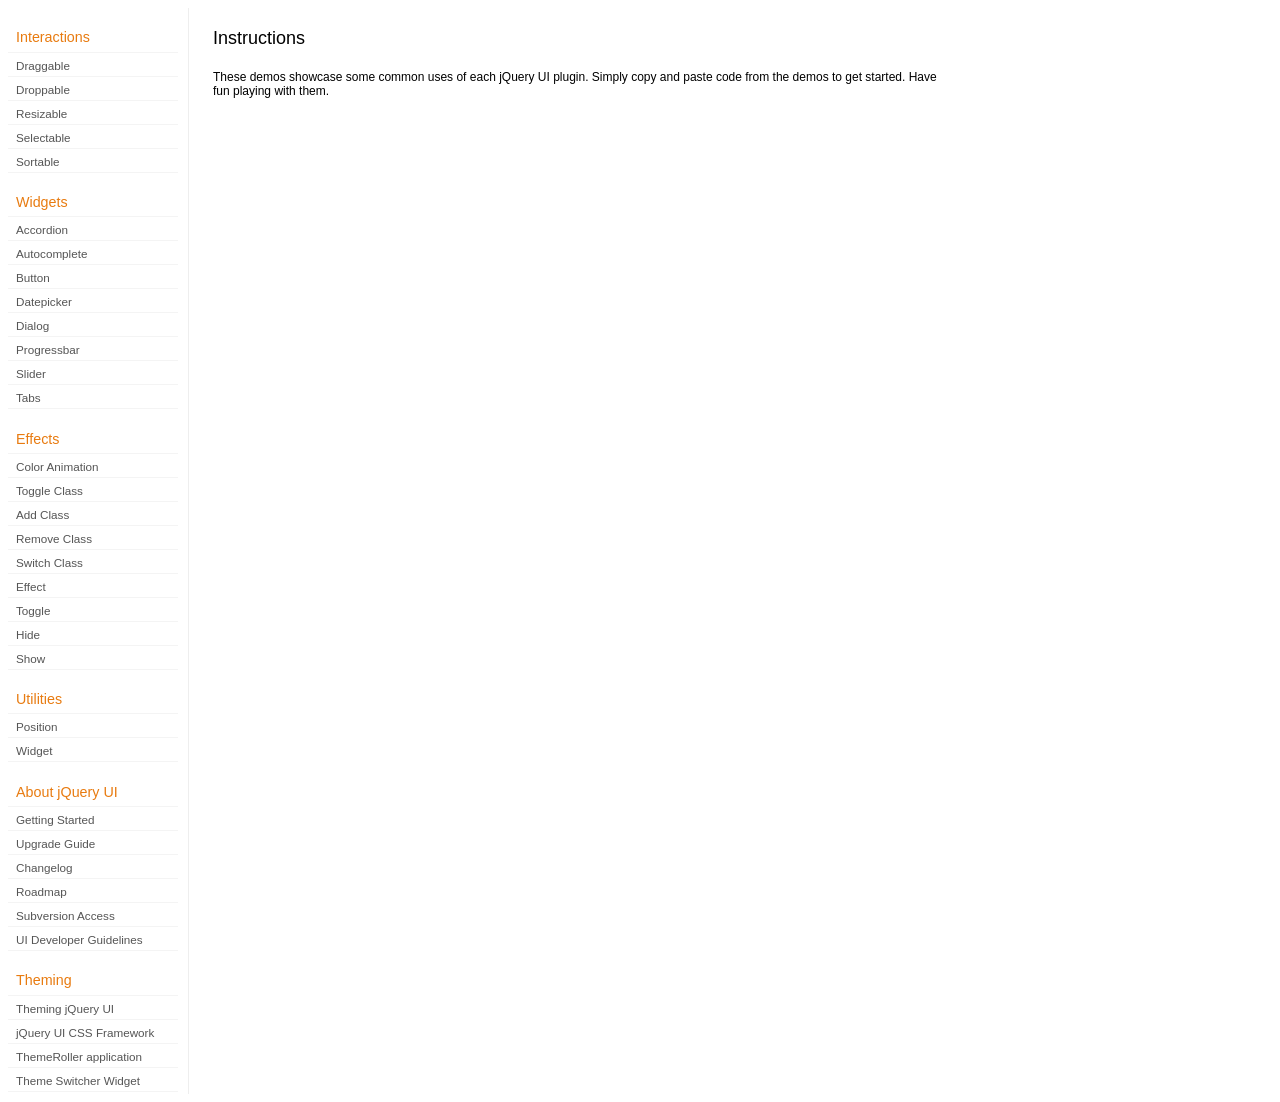
<file: WebContent/datepicker/development-bundle/demos/index.html>
<!DOCTYPE html>
<html lang="en">
<head>
	<meta charset="utf-8">
	<title>jQuery UI Demos</title>
	<link rel="stylesheet" href="../themes/base/jquery.ui.all.css">
	<link rel="stylesheet" href="demos.css">
	<script src="../jquery-1.7.2.js"></script>
	<script src="../external/jquery.bgiframe-2.1.2.js"></script>
	<script src="../ui/jquery.ui.core.js"></script>
	<script src="../ui/jquery.ui.widget.js"></script>
	<script src="../ui/jquery.ui.mouse.js"></script>
	<script src="../ui/jquery.ui.accordion.js"></script>
	<script src="../ui/jquery.ui.autocomplete.js"></script>
	<script src="../ui/jquery.ui.button.js"></script>
	<script src="../ui/jquery.ui.datepicker.js"></script>
	<script src="../ui/jquery.ui.dialog.js"></script>
	<script src="../ui/jquery.ui.draggable.js"></script>
	<script src="../ui/jquery.ui.droppable.js"></script>
	<script src="../ui/jquery.ui.position.js"></script>
	<script src="../ui/jquery.ui.progressbar.js"></script>
	<script src="../ui/jquery.ui.resizable.js"></script>
	<script src="../ui/jquery.ui.selectable.js"></script>
	<script src="../ui/jquery.ui.slider.js"></script>
	<script src="../ui/jquery.ui.sortable.js"></script>
	<script src="../ui/jquery.ui.tabs.js"></script>
	<script src="../ui/jquery.effects.core.js"></script>
	<script src="../ui/jquery.effects.blind.js"></script>
	<script src="../ui/jquery.effects.bounce.js"></script>
	<script src="../ui/jquery.effects.clip.js"></script>
	<script src="../ui/jquery.effects.drop.js"></script>
	<script src="../ui/jquery.effects.explode.js"></script>
	<script src="../ui/jquery.effects.fold.js"></script>
	<script src="../ui/jquery.effects.highlight.js"></script>
	<script src="../ui/jquery.effects.pulsate.js"></script>
	<script src="../ui/jquery.effects.scale.js"></script>
	<script src="../ui/jquery.effects.shake.js"></script>
	<script src="../ui/jquery.effects.slide.js"></script>
	<script src="../ui/jquery.effects.transfer.js"></script>
	<script src="../ui/i18n/jquery.ui.datepicker-af.js"></script>
	<script src="../ui/i18n/jquery.ui.datepicker-ar.js"></script>
	<script src="../ui/i18n/jquery.ui.datepicker-ar-DZ.js"></script>
	<script src="../ui/i18n/jquery.ui.datepicker-az.js"></script>
	<script src="../ui/i18n/jquery.ui.datepicker-bs.js"></script>
	<script src="../ui/i18n/jquery.ui.datepicker-bg.js"></script>
	<script src="../ui/i18n/jquery.ui.datepicker-ca.js"></script>
	<script src="../ui/i18n/jquery.ui.datepicker-cs.js"></script>
	<script src="../ui/i18n/jquery.ui.datepicker-cy-GB.js"></script>
	<script src="../ui/i18n/jquery.ui.datepicker-da.js"></script>
	<script src="../ui/i18n/jquery.ui.datepicker-de.js"></script>
	<script src="../ui/i18n/jquery.ui.datepicker-el.js"></script>
	<script src="../ui/i18n/jquery.ui.datepicker-en-AU.js"></script>
	<script src="../ui/i18n/jquery.ui.datepicker-en-GB.js"></script>
	<script src="../ui/i18n/jquery.ui.datepicker-en-NZ.js"></script>
	<script src="../ui/i18n/jquery.ui.datepicker-eo.js"></script>
	<script src="../ui/i18n/jquery.ui.datepicker-es.js"></script>
	<script src="../ui/i18n/jquery.ui.datepicker-et.js"></script>
	<script src="../ui/i18n/jquery.ui.datepicker-eu.js"></script>
	<script src="../ui/i18n/jquery.ui.datepicker-fa.js"></script>
	<script src="../ui/i18n/jquery.ui.datepicker-fi.js"></script>
	<script src="../ui/i18n/jquery.ui.datepicker-fo.js"></script>
	<script src="../ui/i18n/jquery.ui.datepicker-fr.js"></script>
	<script src="../ui/i18n/jquery.ui.datepicker-fr-CH.js"></script>
	<script src="../ui/i18n/jquery.ui.datepicker-gl.js"></script>
	<script src="../ui/i18n/jquery.ui.datepicker-he.js"></script>
	<script src="../ui/i18n/jquery.ui.datepicker-hi.js"></script>
	<script src="../ui/i18n/jquery.ui.datepicker-hr.js"></script>
	<script src="../ui/i18n/jquery.ui.datepicker-hu.js"></script>
	<script src="../ui/i18n/jquery.ui.datepicker-hy.js"></script>
	<script src="../ui/i18n/jquery.ui.datepicker-id.js"></script>
	<script src="../ui/i18n/jquery.ui.datepicker-is.js"></script>
	<script src="../ui/i18n/jquery.ui.datepicker-it.js"></script>
	<script src="../ui/i18n/jquery.ui.datepicker-ja.js"></script>
	<script src="../ui/i18n/jquery.ui.datepicker-ka.js"></script>
	<script src="../ui/i18n/jquery.ui.datepicker-kk.js"></script>
	<script src="../ui/i18n/jquery.ui.datepicker-km.js"></script>
	<script src="../ui/i18n/jquery.ui.datepicker-ko.js"></script>
	<script src="../ui/i18n/jquery.ui.datepicker-lb.js"></script>
	<script src="../ui/i18n/jquery.ui.datepicker-lt.js"></script>
	<script src="../ui/i18n/jquery.ui.datepicker-lv.js"></script>
	<script src="../ui/i18n/jquery.ui.datepicker-mk.js"></script>
	<script src="../ui/i18n/jquery.ui.datepicker-ml.js"></script>
	<script src="../ui/i18n/jquery.ui.datepicker-ms.js"></script>
	<script src="../ui/i18n/jquery.ui.datepicker-nl.js"></script>
	<script src="../ui/i18n/jquery.ui.datepicker-nl-BE.js"></script>
	<script src="../ui/i18n/jquery.ui.datepicker-no.js"></script>
	<script src="../ui/i18n/jquery.ui.datepicker-pl.js"></script>
	<script src="../ui/i18n/jquery.ui.datepicker-pt.js"></script>
	<script src="../ui/i18n/jquery.ui.datepicker-pt-BR.js"></script>
	<script src="../ui/i18n/jquery.ui.datepicker-rm.js"></script>
	<script src="../ui/i18n/jquery.ui.datepicker-ro.js"></script>
	<script src="../ui/i18n/jquery.ui.datepicker-ru.js"></script>
	<script src="../ui/i18n/jquery.ui.datepicker-sk.js"></script>
	<script src="../ui/i18n/jquery.ui.datepicker-sl.js"></script>
	<script src="../ui/i18n/jquery.ui.datepicker-sq.js"></script>
	<script src="../ui/i18n/jquery.ui.datepicker-sr.js"></script>
	<script src="../ui/i18n/jquery.ui.datepicker-sr-SR.js"></script>
	<script src="../ui/i18n/jquery.ui.datepicker-sv.js"></script>
	<script src="../ui/i18n/jquery.ui.datepicker-ta.js"></script>
	<script src="../ui/i18n/jquery.ui.datepicker-th.js"></script>
	<script src="../ui/i18n/jquery.ui.datepicker-tj.js"></script>
	<script src="../ui/i18n/jquery.ui.datepicker-tr.js"></script>
	<script src="../ui/i18n/jquery.ui.datepicker-uk.js"></script>
	<script src="../ui/i18n/jquery.ui.datepicker-vi.js"></script>
	<script src="../ui/i18n/jquery.ui.datepicker-zh-CN.js"></script>
	<script src="../ui/i18n/jquery.ui.datepicker-zh-HK.js"></script>
	<script src="../ui/i18n/jquery.ui.datepicker-zh-TW.js"></script>
	<script>
	$(function() {
		
		$('.left-nav a').click(function(ev) {
			window.location.hash = this.href.replace(/.+\/([^\/]+)\/index\.html/,'$1') + '|default';
			loadPage(this.href);
			$('.left-nav a.selected').removeClass('selected');
			$(this).addClass('selected');
			ev.preventDefault();
		});
		
		if (window.location.hash) {
			if (window.location.hash.indexOf('|') === -1) {
				window.location.hash += '|default';	
			}			
			var path = window.location.href.replace(/(index\.html)?#/,'');
			path = path.replace('\|','/') + '.html';
			loadPage(path);
		}		

		function loadPage(path) {			
			var section = path.replace(/\/[^\/]+\.html/,'');
			var header = section.replace(/.+\/([^\/]+)/,'$1').replace(/_/, ' ');
			
			$('td.normal div.normal')
				.empty()
				.append('<h4 class="demo-subheader">Functional demo:</h4>')
				.append('<h3 class="demo-header">'+ header +'</h3>')
				.append('<div id="demo-config"></div>')
				.find('#demo-config')
					.append('<div id="demo-frame"></div><div id="demo-config-menu"></div><div id="demo-link"><a class="demoWindowLink" href="#"><span class="ui-icon ui-icon-newwin"></span>Open demo in a new window</a></div>')
					.find('#demo-config-menu')
						.load(section + '/index.html .demos-nav', function() {
							$('#demo-config-menu a').each(function() {
								this.setAttribute('href', section + '/' + this.getAttribute('href').replace(/.+\/([^\/]+)/,'$1'));
								$(this).attr('target', 'demo-frame');
								$(this).click(function() {

									resetDemos();
									
									$(this).parents('ul').find('li').removeClass('demo-config-on');
									$(this).parent().addClass('demo-config-on');
									$('#demo-notes').fadeOut();

									//Set the hash to the actual page without ".html"
									window.location.hash = header + '|' + this.getAttribute('href').match((/\/([^\/\\]+)\.html/))[1];

									loadDemo(this.getAttribute('href'));

									return false;
								});
							});

							if (window.location.hash) {
								var demo = window.location.hash.split('|')[1];
								$('#demo-config-menu a').each(function(){
									if (this.href.indexOf(demo + '.html') !== -1) {
										$(this).parents('ul').find('li').removeClass('demo-config-on');
										$(this).parent().addClass('demo-config-on');									
										loadDemo(this.href);										
									}
								});
							}

							updateDemoNotes();
						})
					.end()
					.find('#demo-link a')
						.bind('click', function(ev){
							window.open(this.href);
							ev.preventDefault();
						})
					.end()
				.end()
			;
			
			resetDemos();
		}
				
		function loadDemo(path) {
			var directory = path.match(/([^\/]+)\/[^\/\.]+\.html$/)[1];
			$.get(path, function(data) {
				var source = data;
				data = data.replace(/<script.*>.*<\/script>/ig,""); // Remove script tags
				data = data.replace(/<\/?link.*>/ig,""); //Remove link tags
				data = data.replace(/<\/?html.*>/ig,""); //Remove html tag
				data = data.replace(/<\/?body.*>/ig,""); //Remove body tag
				data = data.replace(/<\/?head.*>/ig,""); //Remove head tag
				data = data.replace(/<\/?!doctype.*>/ig,""); //Remove doctype
				data = data.replace(/<title.*>.*<\/title>/ig,""); // Remove title tags
				data = data.replace(/((href|src)=["'])(?!(http|#))/ig, "$1" + directory + "/");

				$('#demo-style').remove();
				$('#demo-frame').empty().html(data);
				$('#demo-frame style').clone().appendTo('head').attr('id','demo-style');
				$('#demo-link a').attr('href', path);
				updateDemoNotes();
				updateDemoSource(source);
				
				if (/default.html$/.test(path)) {
					$.get("documentation/docs-" + path.match(/demos\/(.+)\//)[1] + ".html", function(html) {
						$("#demo-source").after(html);
						$("#widget-docs").tabs();
						$(".param-header").click(function() {
							$(this).parent().toggleClass("param-open").end().next().toggle();
						});
						$(".docs-list-header").each(function() {
							var header = $(this);
							var details = header.next().find(".param-details").hide();
							$("a:first", header).click(function() {
								details.show().parent().addClass("param-open");
								return false;
							});
							$("a:last", header).click(function() {
								details.hide().parent().removeClass("param-open");
								return false;
							});
						});
					}, "html" );
				}
			}, "html" );
		}

		function updateDemoNotes() {
			var notes = $('#demo-frame .demo-description');
			if ($('#demo-notes').length == 0) {
				$('<div id="demo-notes"></div>').insertAfter('#demo-config');
			}
			$('#demo-notes').hide().empty().html(notes.html());
			$('#demo-notes').show();
			notes.hide();
		}
		
		function updateDemoSource(source) {
			if ($('#demo-source').length == 0) {
				$('<div id="demo-source"><a href="#" class="source-closed">View Source</a><div><pre><code></code></pre></div></div>').insertAfter('#demo-notes');
				$('#demo-source').find(">a").click(function() {
					$(this).toggleClass("source-closed").toggleClass("source-open").next().toggle();
					return false;
				}).end().find(">div").hide();
			}
			var cleanedSource = source
				.replace('themes/base/jquery.ui.all.css', 'theme/jquery.ui.all.css')
				.replace(/\s*\x3Clink.*demos\x2Ecss.*\x3E\s*/, '\r\n\t')
				.replace(/\x2E\x2E\x2F\x2E\x2E\x2F/g, '');

			$('#demo-source code').empty().text(cleanedSource);
		}
		
		function resetDemos() {
			$.datepicker.setDefaults($.extend({showMonthAfterYear: false}, $.datepicker.regional['']));
			$(".ui-dialog-content").remove();			
		}
				
	});
	</script>
</head>
<body>

<table class="layout-grid" cellspacing="0" cellpadding="0">
	<tr>
		<td class="left-nav">
			<dl class="demos-nav">
				<dt>Interactions</dt>
					<dd><a href="draggable/index.html">Draggable</a></dd>
					<dd><a href="droppable/index.html">Droppable</a></dd>
					<dd><a href="resizable/index.html">Resizable</a></dd>
					<dd><a href="selectable/index.html">Selectable</a></dd>
					<dd><a href="sortable/index.html">Sortable</a></dd>
				<dt>Widgets</dt>
					<dd><a href="accordion/index.html">Accordion</a></dd>
					<dd><a href="autocomplete/index.html">Autocomplete</a></dd>
					<dd><a href="button/index.html">Button</a></dd>
					<dd><a href="datepicker/index.html">Datepicker</a></dd>
					<dd><a href="dialog/index.html">Dialog</a></dd>
					<dd><a href="progressbar/index.html">Progressbar</a></dd>
					<dd><a href="slider/index.html">Slider</a></dd>
					<dd><a href="tabs/index.html">Tabs</a></dd>
				<dt>Effects</dt>
					<dd><a href="animate/index.html">Color Animation</a></dd>
					<dd><a href="toggleClass/index.html">Toggle Class</a></dd>
					<dd><a href="addClass/index.html">Add Class</a></dd>
					<dd><a href="removeClass/index.html">Remove Class</a></dd>
					<dd><a href="switchClass/index.html">Switch Class</a></dd>
					<dd><a href="effect/index.html">Effect</a></dd>
					<dd><a href="toggle/index.html">Toggle</a></dd>
					<dd><a href="hide/index.html">Hide</a></dd>
					<dd><a href="show/index.html">Show</a></dd>
				<dt>Utilities</dt>
					<dd><a href="position/index.html">Position</a></dd>
					<dd><a href="widget/index.html">Widget</a></dd>
				<dt>About jQuery UI</dt>
					<dd><a href="http://jqueryui.com/docs/Getting_Started">Getting Started</a></dd>
					<dd><a href="http://jqueryui.com/docs/Upgrade_Guide">Upgrade Guide</a></dd>					
					<dd><a href="http://jqueryui.com/docs/Changelog">Changelog</a></dd>
					<dd><a href="http://jqueryui.com/docs/Roadmap">Roadmap</a></dd>
					<dd><a href="http://jqueryui.com/docs/Subversion">Subversion Access</a></dd>
					<dd><a href="http://jqueryui.com/docs/Developer_Guide">UI Developer Guidelines</a></dd>
				<dt>Theming</dt>
					<dd><a href="http://jqueryui.com/docs/Theming">Theming jQuery UI</a></dd>
					<dd><a href="http://jqueryui.com/docs/Theming/API">jQuery UI CSS Framework</a></dd>
					<dd><a href="http://jqueryui.com/docs/Theming/Themeroller">ThemeRoller application</a></dd>
					<dd><a href="http://jqueryui.com/docs/Theming/ThemeSwitcher">Theme Switcher Widget</a></dd>

			</dl>
		</td>
		<td class="normal">

			<div class="normal">

					<h3>Instructions</h3>
					<p>
						These demos showcase some common uses of each jQuery UI plugin. Simply copy and paste code from the demos to get started. Have fun playing with them.
					</p>
				
			</div>

		</td>
	</tr>
</table>
</body>
</html>
</file>
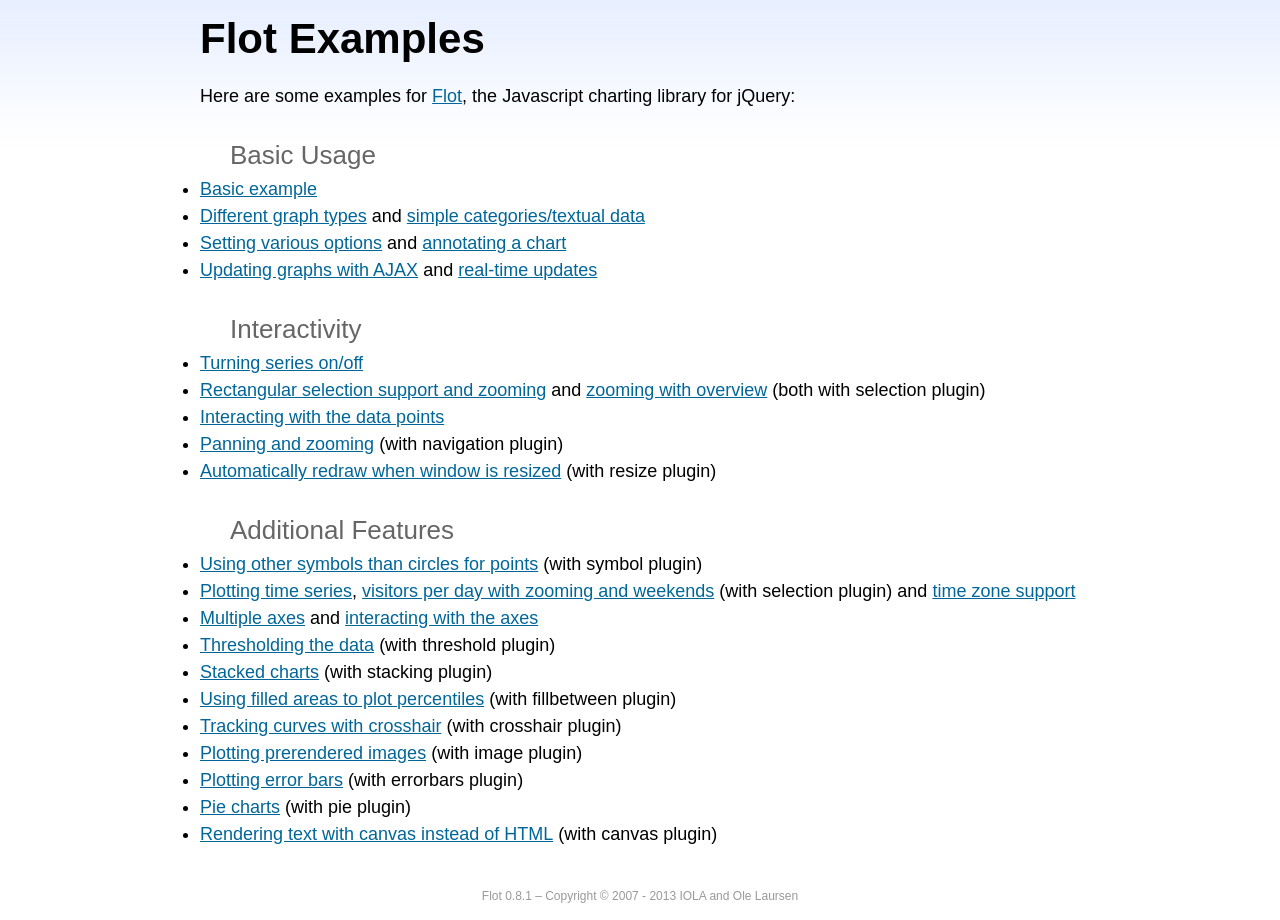
<file: WebContent/flot-0.8.1/flot/examples/index.html>
<!DOCTYPE html PUBLIC "-//W3C//DTD HTML 4.01//EN" "http://www.w3.org/TR/html4/strict.dtd">
<html>
<head>
	<meta http-equiv="Content-Type" content="text/html; charset=utf-8">
	<title>Flot Examples</title>
	<link href="examples.css" rel="stylesheet" type="text/css">
	<style>

	h3 {
		margin-top: 30px;
		margin-bottom: 5px;
	}

	</style>
	<script language="javascript" type="text/javascript" src="../jquery.js"></script>
	<script language="javascript" type="text/javascript" src="../jquery.flot.js"></script>
	<script type="text/javascript">

	$(function() {

		// Add the Flot version string to the footer

		$("#footer").prepend("Flot " + $.plot.version + " &ndash; ");
	});

	</script>
</head>
<body>

	<div id="header">
		<h2>Flot Examples</h2>
	</div>

	<div id="content">

		<p>Here are some examples for <a href="http://www.flotcharts.org">Flot</a>, the Javascript charting library for jQuery:</p>

		<h3>Basic Usage</h3>

		<ul>
			<li><a href="basic-usage/index.html">Basic example</a></li>
			<li><a href="series-types/index.html">Different graph types</a> and <a href="categories/index.html">simple categories/textual data</a></li>
			<li><a href="basic-options/index.html">Setting various options</a> and <a href="annotating/index.html">annotating a chart</a></li>
			<li><a href="ajax/index.html">Updating graphs with AJAX</a> and <a href="realtime/index.html">real-time updates</a></li>
		</ul>

		<h3>Interactivity</h3>

		<ul>
			<li><a href="series-toggle/index.html">Turning series on/off</a></li>
			<li><a href="selection/index.html">Rectangular selection support and zooming</a> and <a href="zooming/index.html">zooming with overview</a> (both with selection plugin)</li>
			<li><a href="interacting/index.html">Interacting with the data points</a></li>
			<li><a href="navigate/index.html">Panning and zooming</a> (with navigation plugin)</li>
			<li><a href="resize/index.html">Automatically redraw when window is resized</a> (with resize plugin)</li>
		</ul>

		<h3>Additional Features</h3>

		<ul>
			<li><a href="symbols/index.html">Using other symbols than circles for points</a> (with symbol plugin)</li>
			<li><a href="axes-time/index.html">Plotting time series</a>, <a href="visitors/index.html">visitors per day with zooming and weekends</a> (with selection plugin) and <a href="axes-time-zones/index.html">time zone support</a></li>
			<li><a href="axes-multiple/index.html">Multiple axes</a> and <a href="axes-interacting/index.html">interacting with the axes</a></li>
			<li><a href="threshold/index.html">Thresholding the data</a> (with threshold plugin)</li>
			<li><a href="stacking/index.html">Stacked charts</a> (with stacking plugin)</li>
			<li><a href="percentiles/index.html">Using filled areas to plot percentiles</a> (with fillbetween plugin)</li>
			<li><a href="tracking/index.html">Tracking curves with crosshair</a> (with crosshair plugin)</li>
			<li><a href="image/index.html">Plotting prerendered images</a> (with image plugin)</li>
			<li><a href="series-errorbars/index.html">Plotting error bars</a> (with errorbars plugin)</li>
			<li><a href="series-pie/index.html">Pie charts</a> (with pie plugin)</li>
			<li><a href="canvas/index.html">Rendering text with canvas instead of HTML</a> (with canvas plugin)</li>
		</ul>

	</div>

	<div id="footer">
		Copyright &copy; 2007 - 2013 IOLA and Ole Laursen
	</div>

</body>
</html>
</file>
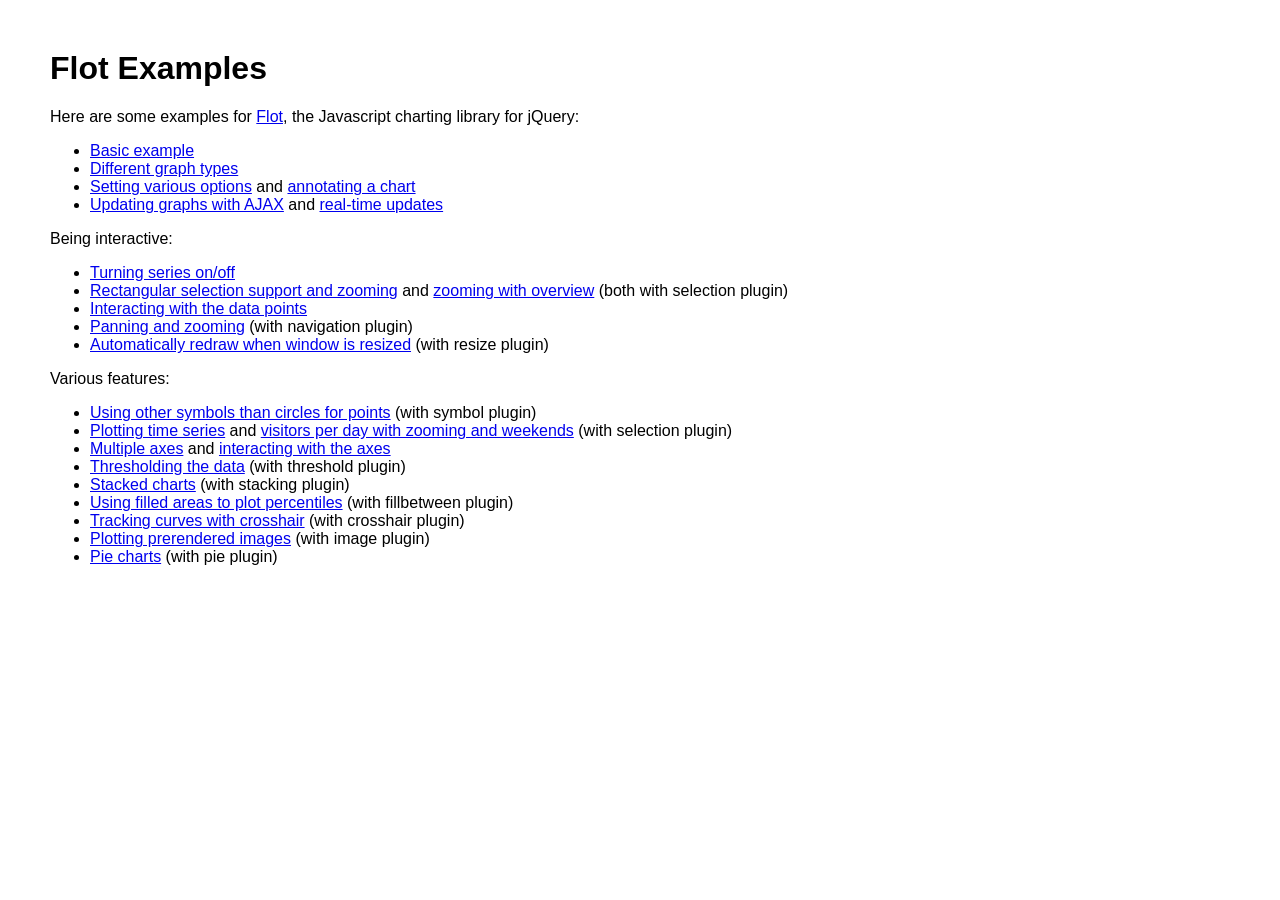
<file: WebContent/reports/flot/examples/index.html>
<!DOCTYPE HTML PUBLIC "-//W3C//DTD HTML 4.01 Transitional//EN" "http://www.w3.org/TR/html4/loose.dtd">
<html>
 <head>
    <meta http-equiv="Content-Type" content="text/html; charset=utf-8">
    <title>Flot Examples</title>
    <link href="layout.css" rel="stylesheet" type="text/css">
 </head>
 <body>
    <h1>Flot Examples</h1>

    <p>Here are some examples for <a href="http://code.google.com/p/flot/">Flot</a>, the Javascript charting library for jQuery:</p>

    <ul>
      <li><a href="basic.html">Basic example</a></li>
      <li><a href="graph-types.html">Different graph types</a></li>
      <li><a href="setting-options.html">Setting various options</a> and <a href="annotating.html">annotating a chart</a></li>
      <li><a href="ajax.html">Updating graphs with AJAX</a> and <a href="realtime.html">real-time updates</a></li>
    </ul>

    <p>Being interactive:</p>
    
    <ul>
      <li><a href="turning-series.html">Turning series on/off</a></li>
      <li><a href="selection.html">Rectangular selection support and zooming</a> and <a href="zooming.html">zooming with overview</a> (both with selection plugin)</li>
      <li><a href="interacting.html">Interacting with the data points</a></li>
      <li><a href="navigate.html">Panning and zooming</a> (with navigation plugin)</li>
      <li><a href="resize.html">Automatically redraw when window is resized</a> (with resize plugin)</li>
    </ul>

    <p>Various features:</p>
    
    <ul>
      <li><a href="symbols.html">Using other symbols than circles for points</a> (with symbol plugin)</li>
      <li><a href="time.html">Plotting time series</a> and <a href="visitors.html">visitors per day with zooming and weekends</a> (with selection plugin)</li>
      <li><a href="multiple-axes.html">Multiple axes</a> and <a href="interacting-axes.html">interacting with the axes</a></li>
      <li><a href="thresholding.html">Thresholding the data</a> (with threshold plugin)</li>
      <li><a href="stacking.html">Stacked charts</a> (with stacking plugin)</li>
      <li><a href="percentiles.html">Using filled areas to plot percentiles</a> (with fillbetween plugin)</li>
      <li><a href="tracking.html">Tracking curves with crosshair</a> (with crosshair plugin)</li>
      <li><a href="image.html">Plotting prerendered images</a> (with image plugin)</li>
      <li><a href="pie.html">Pie charts</a> (with pie plugin)</li>
    </ul>
 </body>
</html>
</file>
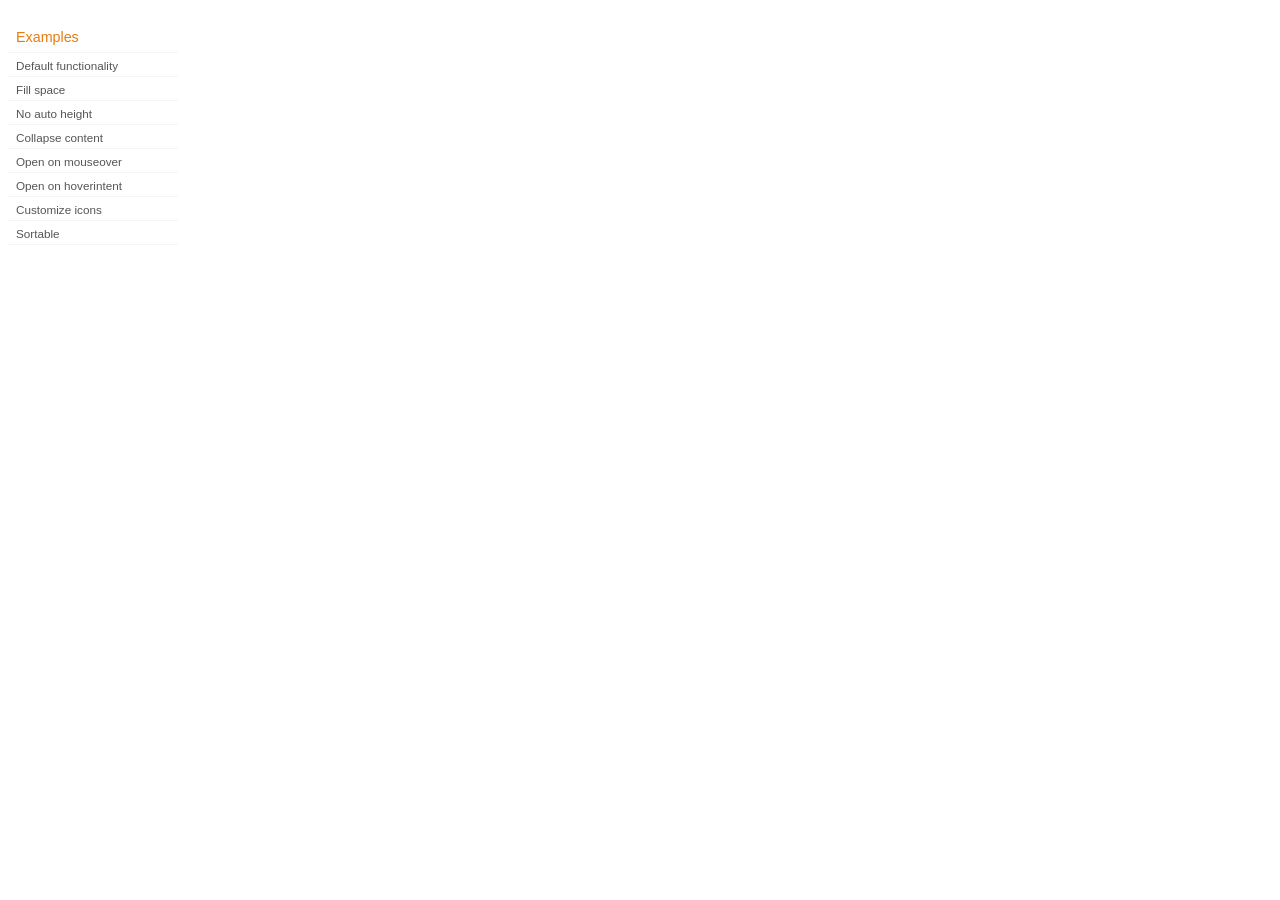
<file: WebContent/datepicker/development-bundle/demos/accordion/index.html>
<!DOCTYPE html>
<html lang="en">
<head>
	<meta charset="utf-8">
	<title>jQuery UI Accordion Demos</title>
	<link rel="stylesheet" href="../demos.css">
</head>
<body>

<div class="demos-nav">
	<h4>Examples</h4>
	<ul>
		<li class="demo-config-on"><a href="default.html">Default functionality</a></li>
		<li><a href="fillspace.html">Fill space</a></li>
		<li><a href="no-auto-height.html">No auto height</a></li>
		<li><a href="collapsible.html">Collapse content</a></li>
		<li><a href="mouseover.html">Open on mouseover</a></li>
		<li><a href="hoverintent.html">Open on hoverintent</a></li>
		<li><a href="custom-icons.html">Customize icons</a></li>
		<li><a href="sortable.html">Sortable</a></li>
	</ul>
</div>

</body>
</html>
</file>
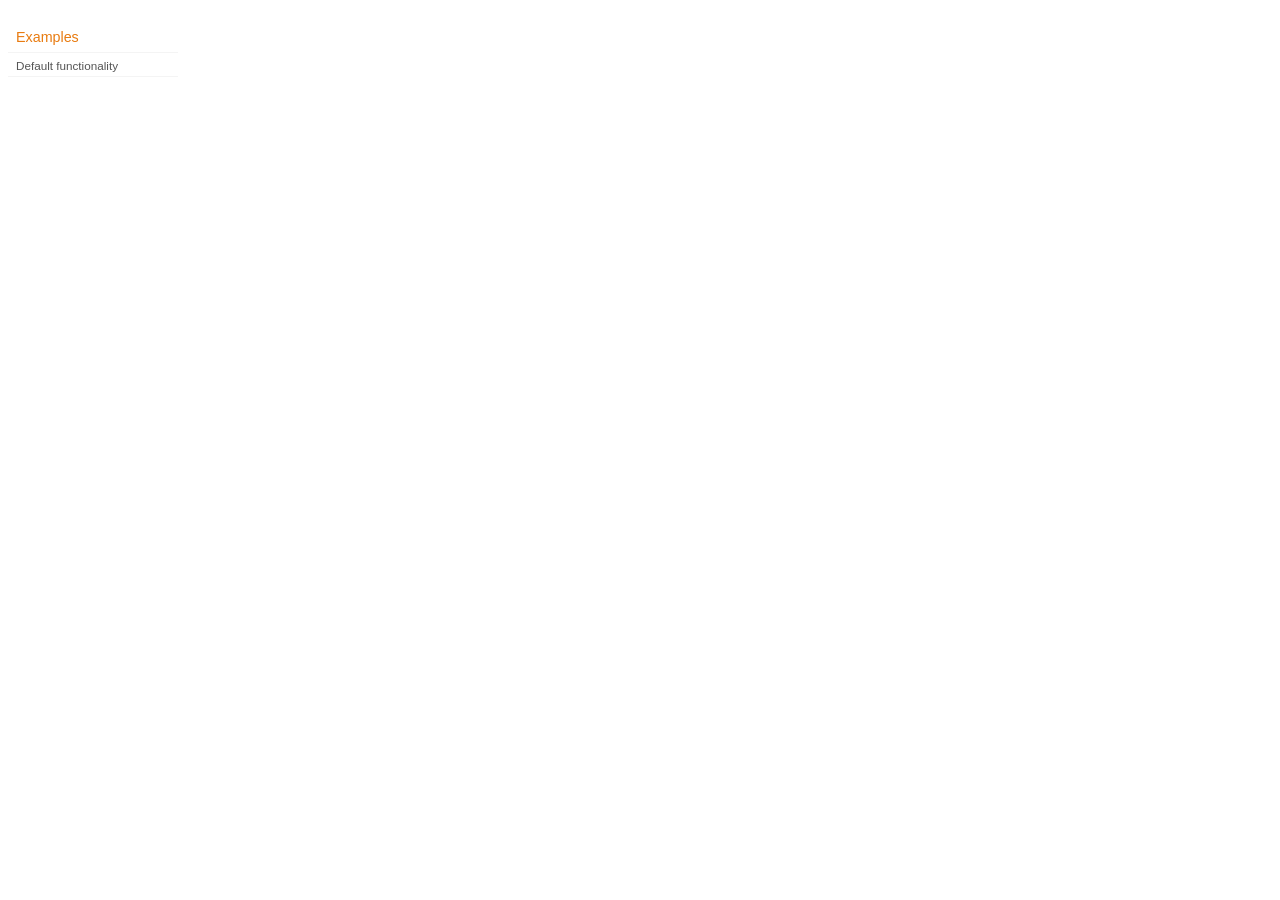
<file: WebContent/datepicker/development-bundle/demos/addClass/index.html>
<!DOCTYPE html>
<html lang="en">
<head>
	<meta charset="utf-8">
	<title>jQuery UI Effects Demos</title>
	<link rel="stylesheet" href="../demos.css">
</head>
<body>

<div class="demos-nav">
	<h4>Examples</h4>
	<ul>
		<li class="demo-config-on"><a href="default.html">Default functionality</a></li>
	</ul>
</div>

</body>
</html>
</file>
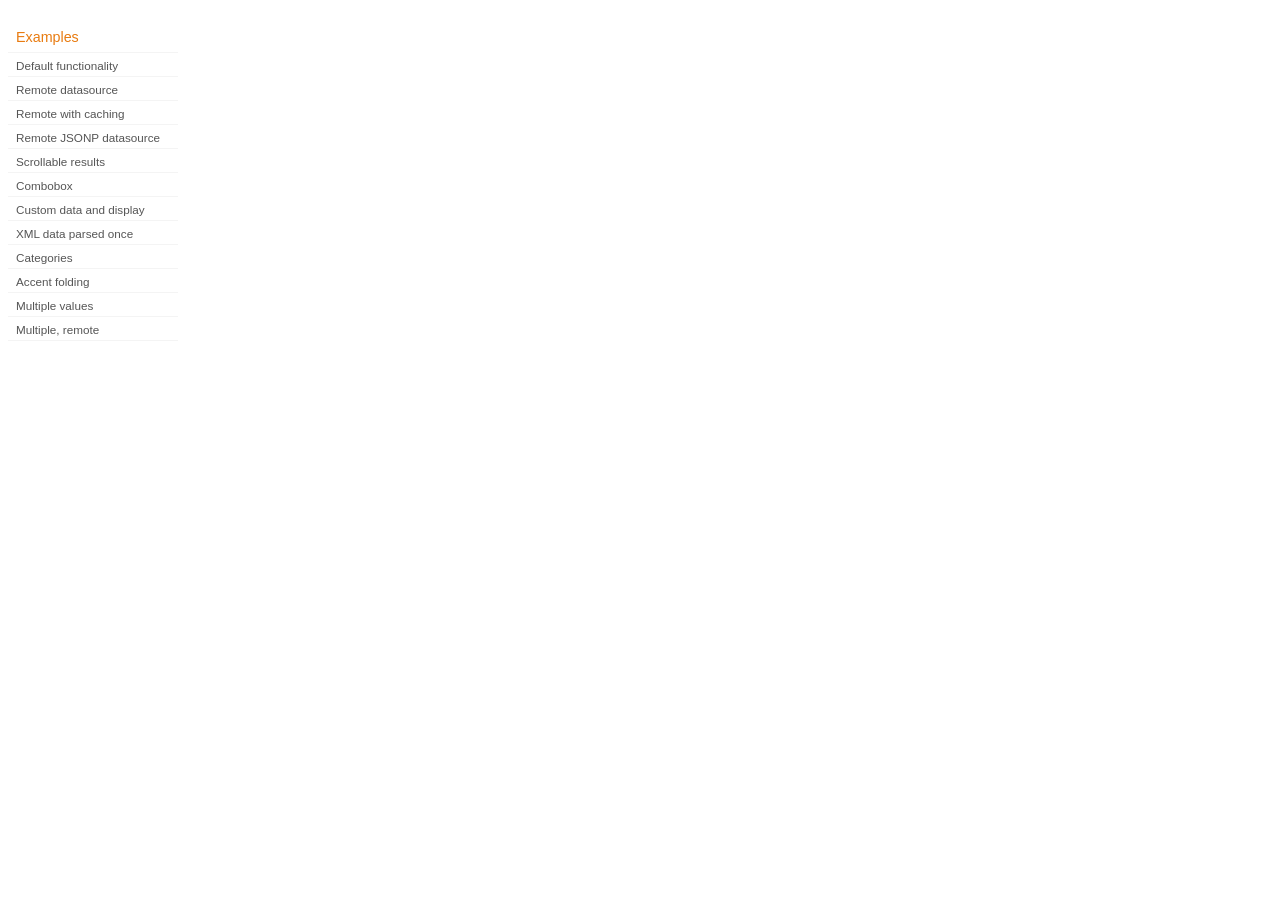
<file: WebContent/datepicker/development-bundle/demos/autocomplete/index.html>
<!DOCTYPE html>
<html lang="en">
<head>
	<meta charset="utf-8">
	<title>jQuery UI Autocomplete Demos</title>
	<link rel="stylesheet" href="../demos.css">
</head>
<body>
	<div class="demos-nav">
		<h4>Examples</h4>
		<ul>
			<li class="demo-config-on"><a href="default.html">Default functionality</a></li>
			<li><a href="remote.html">Remote datasource</a></li>
			<li><a href="remote-with-cache.html">Remote with caching</a></li>
			<li><a href="remote-jsonp.html">Remote JSONP datasource</a></li>
			<li><a href="maxheight.html">Scrollable results</a></li>
			<li><a href="combobox.html">Combobox</a></li>
			<li><a href="custom-data.html">Custom data and display</a></li>
			<li><a href="xml.html">XML data parsed once</a></li>
			<li><a href="categories.html">Categories</a></li>
			<li><a href="folding.html">Accent folding</a></li>
			<li><a href="multiple.html">Multiple values</a></li>
			<li><a href="multiple-remote.html">Multiple, remote</a></li>
		</ul>
	</div>
</body>
</html>
</file>
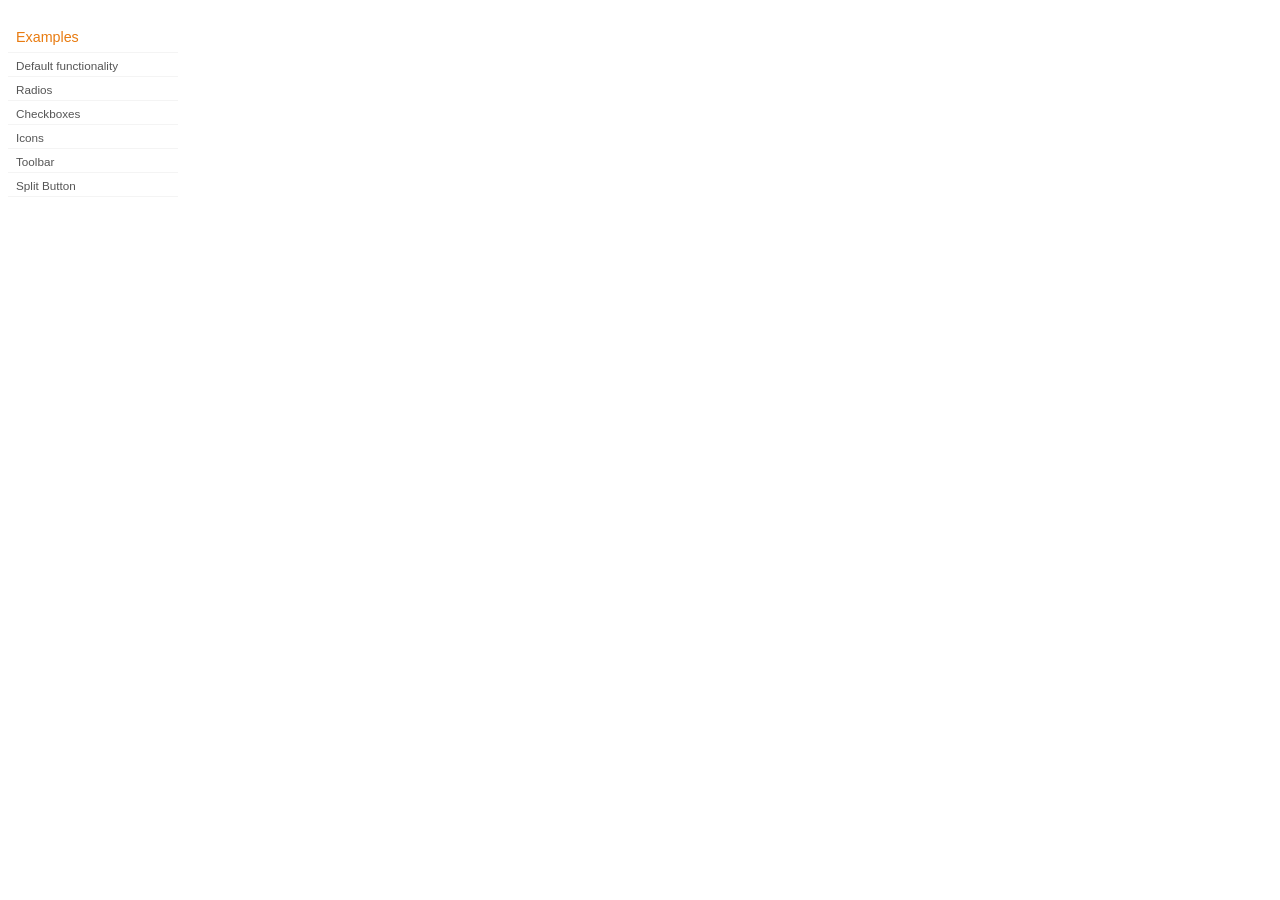
<file: WebContent/datepicker/development-bundle/demos/button/index.html>
<!DOCTYPE html>
<html lang="en">
<head>
	<meta charset="utf-8">
	<title>jQuery UI Button Demos</title>
	<link rel="stylesheet" href="../demos.css">
</head>
<body>

<div class="demos-nav">
	<h4>Examples</h4>
	<ul>
		<li class="demo-config-on"><a href="default.html">Default functionality</a></li>
		<li><a href="radio.html">Radios</a></li>
		<li><a href="checkbox.html">Checkboxes</a></li>
		<li><a href="icons.html">Icons</a></li>
		<li><a href="toolbar.html">Toolbar</a></li>
		<li><a href="splitbutton.html">Split Button</a></li>
	</ul>
</div>

</body>
</html>
</file>
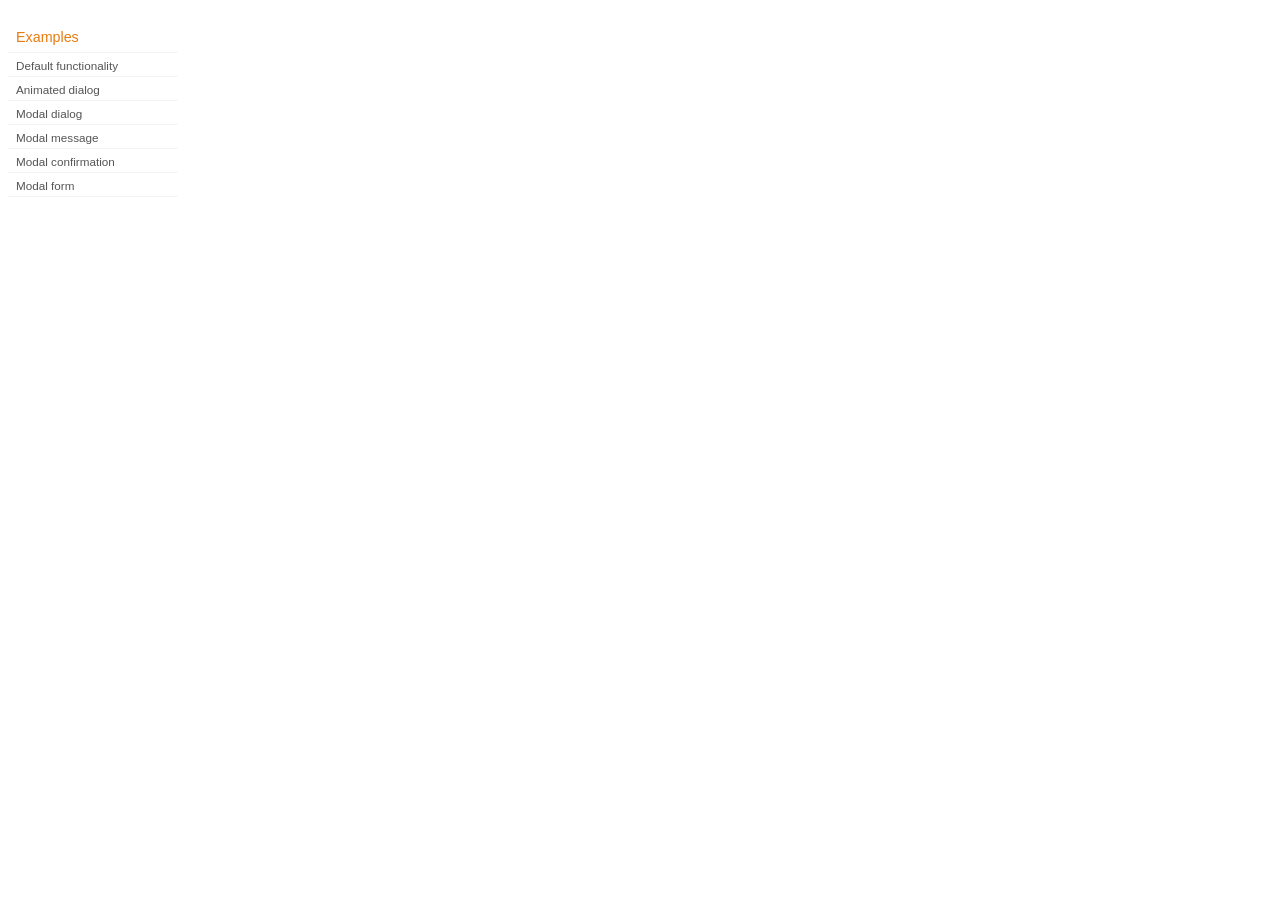
<file: WebContent/datepicker/development-bundle/demos/dialog/index.html>
<!DOCTYPE html>
<html lang="en">
<head>
	<meta charset="utf-8">
	<title>jQuery UI Dialog Demos</title>
	<link rel="stylesheet" href="../demos.css">
</head>
<body>

<div class="demos-nav">
	<h4>Examples</h4>
	<ul>
		<li class="demo-config-on"><a href="default.html">Default functionality</a></li>
		<li><a href="animated.html">Animated dialog</a></li>
		<li><a href="modal.html">Modal dialog</a></li>
		<li><a href="modal-message.html">Modal message</a></li>
		<li><a href="modal-confirmation.html">Modal confirmation</a></li>
		<li><a href="modal-form.html">Modal form</a></li>
	</ul>
</div>

</body>
</html>
</file>
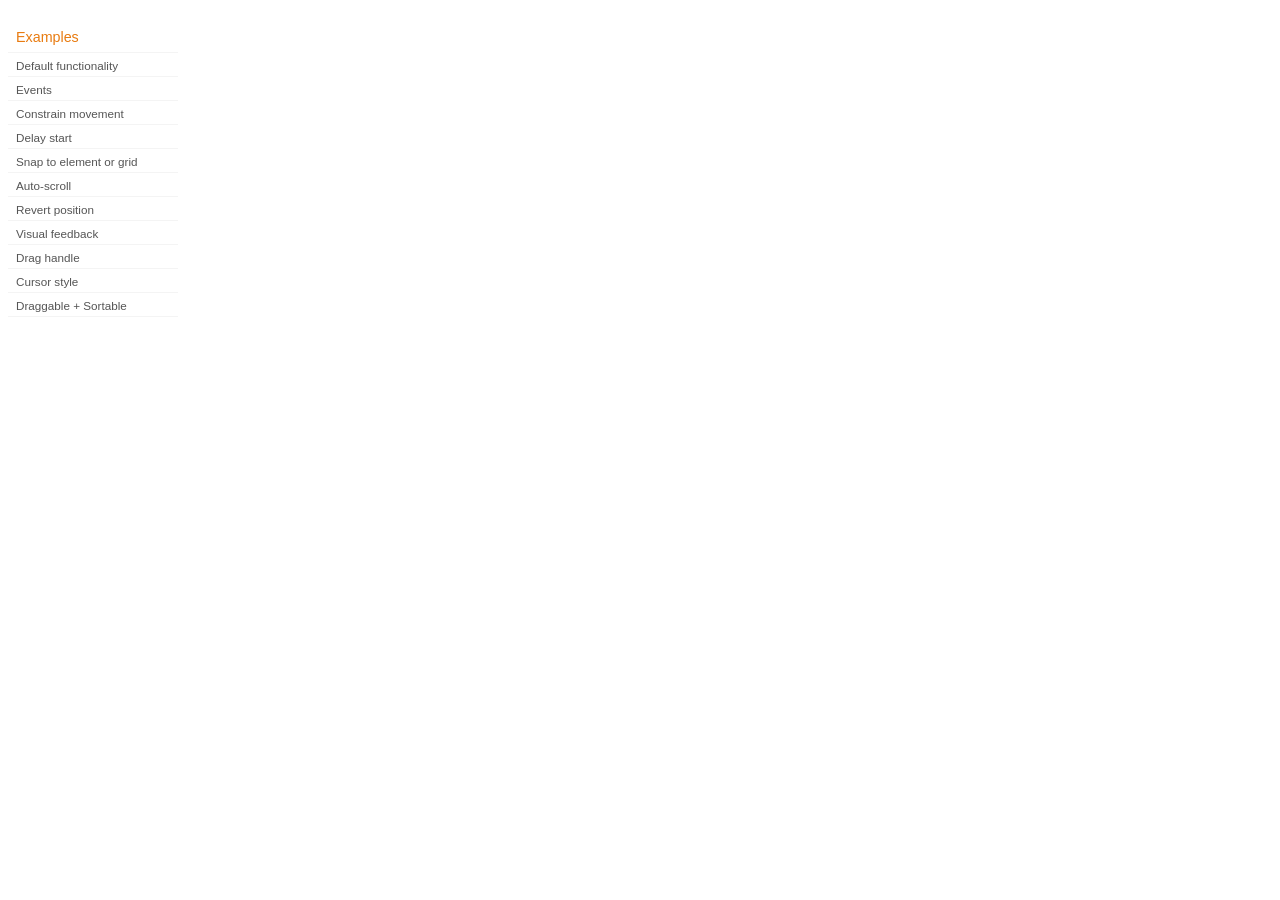
<file: WebContent/datepicker/development-bundle/demos/draggable/index.html>
<!DOCTYPE html>
<html lang="en">
<head>
	<meta charset="utf-8">
	<title>jQuery UI Draggable Demos</title>
	<link rel="stylesheet" href="../demos.css">
</head>
<body>

<div class="demos-nav">
	<h4>Examples</h4>
	<ul>
		<li class="demo-config-on"><a href="default.html">Default functionality</a></li>
		<li><a href="events.html">Events</a></li>
		<li><a href="constrain-movement.html">Constrain movement</a></li>
		<li><a href="delay-start.html">Delay start</a></li>
		<li><a href="snap-to.html">Snap to element or&#160;grid</a></li>
		<li><a href="scroll.html">Auto-scroll</a></li>
		<li><a href="revert.html">Revert position</a></li>
		<li><a href="visual-feedback.html">Visual feedback</a></li>
		<li><a href="handle.html">Drag handle</a></li>
		<li><a href="cursor-style.html">Cursor style</a></li>
		<li><a href="sortable.html">Draggable + Sortable</a></li>
	</ul>
</div>

</body>
</html>
</file>
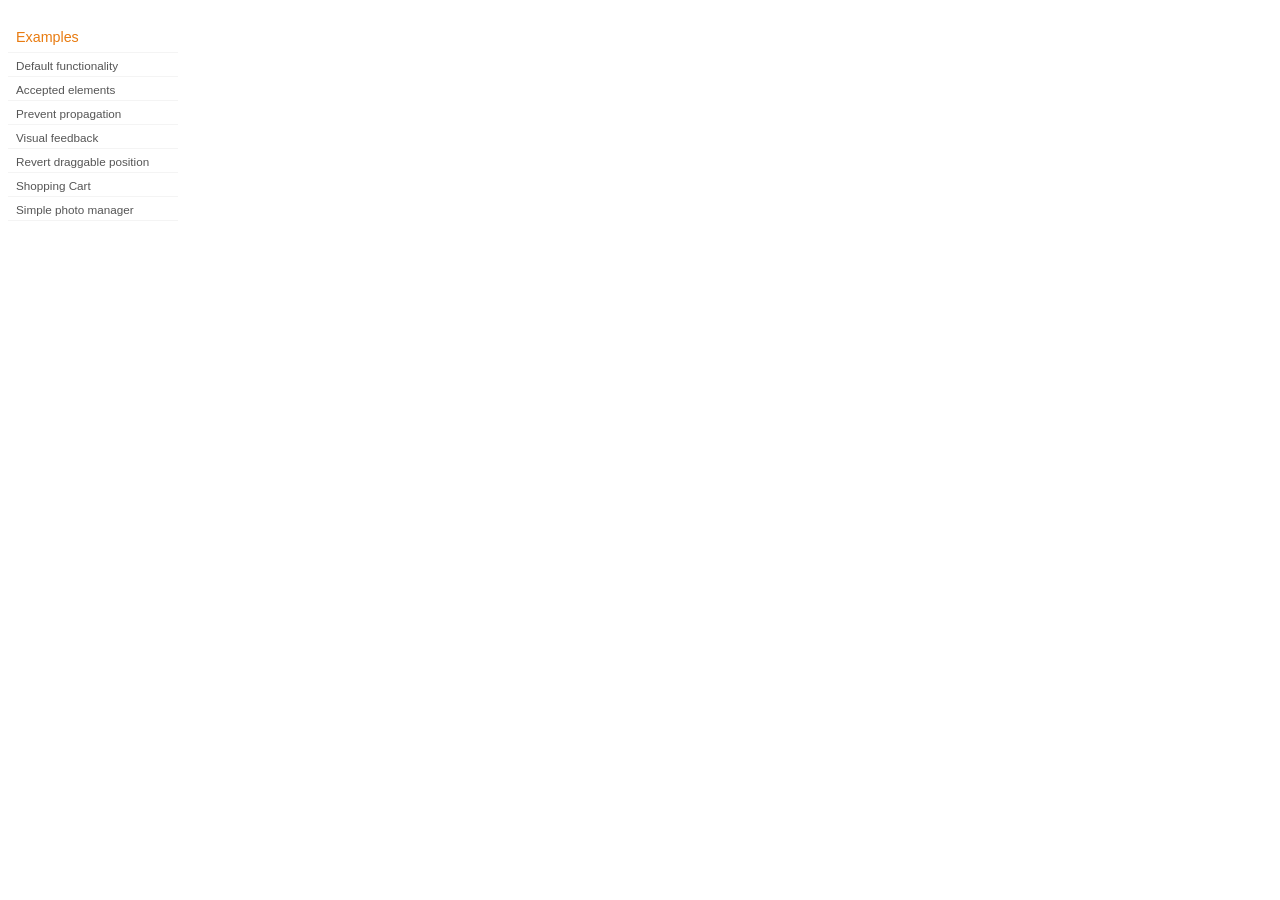
<file: WebContent/datepicker/development-bundle/demos/droppable/index.html>
<!DOCTYPE html>
<html lang="en">
<head>
	<meta charset="utf-8">
	<title>jQuery UI Droppable Demos</title>
	<link rel="stylesheet" href="../demos.css">
</head>
<body>

<div class="demos-nav">
	<h4>Examples</h4>
	<ul>
		<li class="demo-config-on"><a href="default.html">Default functionality</a></li>
		<li><a href="accepted-elements.html">Accepted elements</a></li>
		<li><a href="propagation.html">Prevent propagation</a></li>
		<li><a href="visual-feedback.html">Visual feedback</a></li>
		<li><a href="revert.html">Revert draggable position</a></li>
		<li><a href="shopping-cart.html">Shopping Cart</a></li>
		<li><a href="photo-manager.html">Simple photo manager</a></li>
	</ul>
</div>

</body>
</html>
</file>
<file: WebContent/datepicker/development-bundle/demos/demos.css>
body {
	font-size: 62.5%;
}

table {
	font-size: 1em;
}

/* Site
   -------------------------------- */

body {
	font-family: "Trebuchet MS", "Helvetica", "Arial",  "Verdana", "sans-serif";
}

/* Layout
   -------------------------------- */

.layout-grid {
	width: 960px;
}

.layout-grid td {
	vertical-align: top;
}

.layout-grid td.left-nav {
	width: 140px;
}

.layout-grid td.normal {
	border-left: 1px solid #eee;
	padding: 20px 24px;
	font-family: "Trebuchet MS", "Helvetica", "Arial",  "Verdana", "sans-serif";
}

.layout-grid td.demos {
	background: url('/images/demos_bg.jpg') no-repeat;
	height: 337px;
	overflow: hidden;
}

/* Normal
   -------------------------------- */

.normal h3,
.normal h4 {
	margin: 0;
	font-weight: normal;
}

.normal h3 {
	padding: 0 0 9px;
	font-size: 1.8em;
}

.normal h4 {
	padding-bottom: 21px;
	border-bottom: 1px dashed #999;
	font-size: 1.2em;
	font-weight: bold;
}

.normal p {
	font-size: 1.2em;
}

/* Demos */

.demos-nav, .demos-nav dt, .demos-nav dd, .demos-nav ul, .demos-nav li {
	margin: 0;
	padding: 0
}

.demos-nav {
	float: left;
	width: 170px;
	font-size: 1.3em;
}

.demos-nav dt,
.demos-nav h4 {
	margin: 0;
	padding: 0;
	font: normal 1.1em "Trebuchet MS", "Helvetica", "Arial",  "Verdana", "sans-serif";
	color: #e87b10;
}

.demos-nav dt,
.demos-nav h4 {
	margin-top: 1.5em;
	margin-bottom: 0;
	padding-left: 8px;
	padding-bottom:5px;
	line-height: 1.2em;
	border-bottom: 1px solid #F4F4F4;
}

.demos-nav dd a,
.demos-nav li a {
	border-bottom: 1px solid #F4F4F4;
	display:block;
	padding: 4px 3px 4px 8px;
	font-size: 90%;
	text-decoration: none;
	color: #555 ;
	margin:2px 0;
	height:13px;
}

.demos-nav dd a:hover,
.demos-nav dd a:focus,
.demos-nav dd a:hover,
.demos-nav dd a:focus {
	background: #f3f3f3;
	color:#000;
	-moz-border-radius: 5px; -webkit-border-radius: 5px;
}
 .demos-nav dd a.selected {
	background: #555;
	color:#ffffff;
	-moz-border-radius: 5px; -webkit-border-radius: 5px;
}


/* new styles for demo pages, added by Filament 12.29.08
eventually we should convert the font sizes to ems -- using px for now to minimize style conflicts
*/

.normal h3.demo-header { font-size:32px; padding:0 0 5px; border-bottom:1px solid #eee; text-transform: capitalize; }
.normal h4.demo-subheader { font-size:10px; text-transform: uppercase; color:#999; padding:8px 0 3px; border:0; margin:0; }
.normal a:link,
.normal a:visited { color:#1b75bb; text-decoration:none; }
.normal a:hover,
.normal a:active { color:#0b559b; }

#demo-config { padding:20px 0 0; }

#demo-frame { float:left; width:540px; height:380px; border:1px solid #ddd; overflow: auto; position: relative; }
#demo-frame h3, #demo-frame h4 { padding: 0; font-weight: bold; font-size: 1em; }

#demo-config-menu { float:right; width:180px;  }
#demo-config-menu h4 { font-size:13px; color:#666; font-weight:normal; border:0; padding-left:18px; }

#demo-config-menu ul { list-style: none; padding: 0; margin: 0; }

#demo-config-menu li { font-size:12px; padding:0 0 0 10px; margin:3px 0; zoom: 1; }

#demo-config-menu li a:link,
#demo-config-menu li a:visited { display:block; padding:1px 8px 4px; border-bottom:1px dotted #b3b3b3; }
* html #demo-config-menu li a:link,
* html #demo-config-menu li a:visited { padding:1px 8px 2px; }
#demo-config-menu li a:hover,
#demo-config-menu li a:active { background-color:#f6f6f6; }

#demo-config-menu li.demo-config-on { background: url(images/demo-config-on-tile.gif) repeat-x left center; }

#demo-config-menu li.demo-config-on a:link,
#demo-config-menu li.demo-config-on a:visited,
#demo-config-menu li.demo-config-on a:hover,
#demo-config-menu li.demo-config-on a:active { background: url(images/demo-config-on.gif) no-repeat left; padding-left:18px; color:#fff; border:0; margin-left:-10px; margin-top: 0px; margin-bottom: 0px; }

#demo-source, #demo-notes {
	clear: both;
	padding: 20px 0 0;
	font-size: 1.3em;
}

#demo-notes { width:520px; color:#333; font-size: 1em; }
#demo-notes p code, .demo-description p code { padding: 0; font-weight: bold; }
#demo-source pre, #demo-source code { padding: 0; }
code, pre { padding:8px 0 8px 20px ; font-size: 1.2em; line-height:130%;  }

#demo-source a:link,
#demo-source a:visited,
#demo-source a:hover,
#demo-source a:active { font-size:12px; padding-left:13px; background-position: left center; background-repeat: no-repeat; }

#demo-source a.source-open:link,
#demo-source a.source-open:visited,
#demo-source a.source-open:hover,
#demo-source a.source-open:active { background-image: url(images/demo-spindown-open.gif); }

#demo-source a.source-closed:link,
#demo-source a.source-closed:visited,
#demo-source a.source-closed:hover,
#demo-source a.source-closed:active { background-image: url(images/demo-spindown-closed.gif); }

div.demo {
	padding:12px;
	font-family: "Trebuchet MS", "Arial", "Helvetica", "Verdana", "sans-serif";
}

div.demo h3.docs { clear:left; font-size:12px; font-weight:normal; padding:0 0 1em; margin:0; }

div.demo-description {
	clear:both;
	padding:12px;
	font-family: "Trebuchet MS", "Arial", "Helvetica", "Verdana", "sans-serif";
	font-size: 1.3em;
	line-height: 1.4em;
}

.ui-draggable, .ui-droppable {
	background-position: top left;
}

.left-nav .demos-nav {
	padding-right: 10px;
}

#demo-link { font-size:11px;  padding-top: 6px; clear: both; overflow: hidden; }
#demo-link a span.ui-icon { float:left; margin-right:3px; }

/* Component containers
----------------------------------*/
#widget-docs .ui-widget { font-family: Trebuchet MS,Verdana,Arial,sans-serif; font-size: 1em; }
#widget-docs .ui-widget input, #widget-docs .ui-widget select, #widget-docs .ui-widget textarea, #widget-docs .ui-widget button { font-family: Trebuchet MS,Verdana,Arial,sans-serif; font-size: 1em; }
#widget-docs .ui-widget-header { border: 1px solid #ffffff; background: #464646 url(images/464646_40x100_textures_01_flat_100.png) 50% 50% repeat-x; color: #ffffff; font-weight: bold; }
#widget-docs .ui-widget-header a { color: #ffffff; }
#widget-docs .ui-widget-content { border: 1px solid #ffffff; background: #ffffff url(images/ffffff_40x100_textures_01_flat_75.png) 50% 50% repeat-x; color: #222222; }
#widget-docs .ui-widget-content a { color: #222222; }

/* Interaction states
----------------------------------*/
#widget-docs .ui-state-default, #widget-docs .ui-widget-content #widget-docs .ui-state-default { border: 1px solid #666666; background: #555555 url(images/555555_40x100_textures_03_highlight_soft_75.png) 50% 50% repeat-x; font-weight: normal; color: #ffffff; outline: none; }
#widget-docs .ui-state-default a { color: #ffffff; text-decoration: none; outline: none; }
#widget-docs .ui-state-hover, #widget-docs .ui-widget-content #widget-docs .ui-state-hover, #widget-docs .ui-state-focus, #widget-docs .ui-widget-content #widget-docs .ui-state-focus { border: 1px solid #666666; background: #444444 url(images/444444_40x100_textures_03_highlight_soft_60.png) 50% 50% repeat-x; font-weight: normal; color: #ffffff; outline: none; }
#widget-docs .ui-state-hover a { color: #ffffff; text-decoration: none; outline: none; }
#widget-docs .ui-state-active, #widget-docs .ui-widget-content #widget-docs .ui-state-active { border: 1px solid #666666; background: #ffffff url(images/ffffff_40x100_textures_01_flat_65.png) 50% 50% repeat-x; font-weight: normal; color: #F6921E; outline: none; }
#widget-docs .ui-state-active a { color: #F6921E; outline: none; text-decoration: none; }

/* Interaction Cues
----------------------------------*/
#widget-docs .ui-state-highlight, #widget-docs .ui-widget-content #widget-docs .ui-state-highlight {border: 1px solid #fcefa1; background: #fbf9ee url(images/fbf9ee_40x100_textures_02_glass_55.png) 50% 50% repeat-x; color: #363636; }
#widget-docs .ui-state-error, #widget-docs .ui-widget-content #widget-docs .ui-state-error {border: 1px solid #cd0a0a; background: #fef1ec url(images/fef1ec_40x100_textures_05_inset_soft_95.png) 50% bottom repeat-x; color: #cd0a0a; }
#widget-docs .ui-state-error-text, #widget-docs .ui-widget-content #widget-docs .ui-state-error-text { color: #cd0a0a; }
#widget-docs .ui-state-disabled, #widget-docs .ui-widget-content #widget-docs .ui-state-disabled { opacity: .35; filter:Alpha(Opacity=35); background-image: none; }
#widget-docs .ui-priority-primary, #widget-docs .ui-widget-content #widget-docs .ui-priority-primary { font-weight: bold; }
#widget-docs .ui-priority-secondary, #widget-docs .ui-widget-content #widget-docs .ui-priority-secondary { opacity: .7; filter:Alpha(Opacity=70); font-weight: normal; }

/* Icons
----------------------------------*/

/* states and images */
#demo-frame-wrapper .ui-icon, #widget-docs .ui-icon { width: 16px; height: 16px; background-image: url(images/222222_256x240_icons_icons.png); }
#widget-docs .ui-widget-content .ui-icon {background-image: url(images/222222_256x240_icons_icons.png); }
#widget-docs .ui-widget-header .ui-icon {background-image: url(images/222222_256x240_icons_icons.png); }
#widget-docs .ui-state-default .ui-icon { background-image: url(images/888888_256x240_icons_icons.png); }
#widget-docs .ui-state-hover .ui-icon, #widget-docs .ui-state-focus .ui-icon {background-image: url(images/454545_256x240_icons_icons.png); }
#widget-docs .ui-state-active .ui-icon {background-image: url(images/454545_256x240_icons_icons.png); }
#widget-docs .ui-state-highlight .ui-icon {background-image: url(images/2e83ff_256x240_icons_icons.png); }
#widget-docs .ui-state-error .ui-icon, #widget-docs .ui-state-error-text .ui-icon {background-image: url(images/cd0a0a_256x240_icons_icons.png); }


/* Misc visuals
----------------------------------*/

/* Corner radius */
#widget-docs .ui-corner-tl { -moz-border-radius-topleft: 4px; -webkit-border-top-left-radius: 4px; }
#widget-docs .ui-corner-tr { -moz-border-radius-topright: 4px; -webkit-border-top-right-radius: 4px; }
#widget-docs .ui-corner-bl { -moz-border-radius-bottomleft: 4px; -webkit-border-bottom-left-radius: 4px; }
#widget-docs .ui-corner-br { -moz-border-radius-bottomright: 4px; -webkit-border-bottom-right-radius: 4px; }
#widget-docs .ui-corner-top { -moz-border-radius-topleft: 4px; -webkit-border-top-left-radius: 4px; -moz-border-radius-topright: 4px; -webkit-border-top-right-radius: 4px; }
#widget-docs .ui-corner-bottom { -moz-border-radius-bottomleft: 4px; -webkit-border-bottom-left-radius: 4px; -moz-border-radius-bottomright: 4px; -webkit-border-bottom-right-radius: 4px; }
#widget-docs .ui-corner-right {  -moz-border-radius-topright: 4px; -webkit-border-top-right-radius: 4px; -moz-border-radius-bottomright: 4px; -webkit-border-bottom-right-radius: 4px; }
#widget-docs .ui-corner-left { -moz-border-radius-topleft: 4px; -webkit-border-top-left-radius: 4px; -moz-border-radius-bottomleft: 4px; -webkit-border-bottom-left-radius: 4px; }
#widget-docs .ui-corner-all { -moz-border-radius: 4px; -webkit-border-radius: 4px; }

/* Overlays */
#widget-docs .ui-widget-overlay { background: #aaaaaa url(images/aaaaaa_40x100_textures_01_flat_0.png) 50% 50% repeat-x; opacity: .30;filter:Alpha(Opacity=30); }
#widget-docs .ui-widget-shadow { margin: -8px 0 0 -8px; padding: 8px; background: #aaaaaa url(images/aaaaaa_40x100_textures_01_flat_0.png) 50% 50% repeat-x; opacity: .30;filter:Alpha(Opacity=30); -moz-border-radius: 8px; -webkit-border-radius: 8px; }

/*
----------------------------------*/

#widget-docs { margin:20px 0 0; border: none; }

#widget-docs h2, #widget-docs h3, #widget-docs h4, #widget-docs p, #widget-docs ul, #widget-docs code { margin:0; padding:0; }
#widget-docs code { display:block; color:#444; font-size:.9em; margin:0 0 1em; }
#widget-docs code strong { color:#000; }
#widget-docs p { margin:0 3em 1.2em 0; }
#widget-docs p.intro { font-size:13px; color:#666; line-height:1.3; }
#widget-docs ul { list-style-type: none; }

#widget-docs h2 { font-size:16px; margin:1.2em 0 .5em; }
#widget-docs h3 { font-size:14px; color:#e6820E; margin:1.5em 0 .5em; }
.normal #widget-docs h4 { font-size:12px; color:#000; border:0; margin:0 0 .5em; }

#docs-overview-main { width:400px; }
#docs-overview-sidebar { float:right; width:200px; }
#docs-overview-sidebar a span { color:#666; }
#widget-docs #docs-overview-main p { margin-right:0; }
#widget-docs #docs-overview-sidebar h4 { padding-left:0; }

.docs-list-header { float:left; width:100%; margin:10px 0 0; border-bottom:1px solid #eee; }
#widget-docs .docs-list-header h2 { float:left; margin:0; }
#widget-docs .docs-list-header p { float:right; margin:5px 0; font-size:11px; }

.docs-list { float:left; width:100%; padding:0 0 10px; }
.docs-list .param-header { float:left; clear:left; width:100%; padding:8px 0; border-top:1px solid #eee; }
#widget-docs .param-header h3, #widget-docs .param-header p { margin:0; float:left; }
#widget-docs .param-header h3 { width:50%; }
#widget-docs .param-header h3 span { background: url(images/demo-spindown-closed.gif) no-repeat left; padding-left:13px; }
#widget-docs .param-open .param-header h3 span { background: url(images/demo-spindown-open.gif) no-repeat left; }
#widget-docs .param-header p { width:24%; }
#widget-docs .param-header p.param-type span { background: url(images/icon-docs-info.gif) no-repeat left; cursor:pointer; border-bottom:1px dashed #ccc; padding-left:15px; }

.param-details { padding-left:13px; }
.param-args { margin:0 0 1.5em; border-top:1px dotted #ccc;}
.param-args td { padding:3px 30px 3px 5px; border-bottom:1px dotted #ccc;  }


/* overrides for ui-tab styles */
#widget-docs ul.ui-tabs-nav { padding:0 0 0 8px; }
#widget-docs .ui-tabs-nav li { margin:5px 5px 0 0; }

#widget-docs .ui-tabs-nav li a:link,
#widget-docs .ui-tabs-nav li a:visited,
#widget-docs .ui-tabs-nav li a:hover,
#widget-docs .ui-tabs-nav li a:active { font-size:14px; padding:4px 1.2em 3px; color:#fff; }

#widget-docs .ui-tabs-nav li.ui-tabs-selected a:link,
#widget-docs .ui-tabs-nav li.ui-tabs-selected a:visited,
#widget-docs .ui-tabs-nav li.ui-tabs-selected a:hover,
#widget-docs .ui-tabs-nav li.ui-tabs-selected a:active { color:#e6820E; }

#widget-docs .ui-tabs-panel { padding:20px 9px; font-size:12px; line-height:1.4; color:#000; }

#widget-docs .ui-widget-content a:link,
#widget-docs .ui-widget-content a:visited { color:#1b75bb; text-decoration:none; }
#widget-docs .ui-widget-content a:hover,
#widget-docs .ui-widget-content a:active { color:#0b559b; }
</file>
<file: WebContent/flot-0.8.1/flot/examples/examples.css>
* {	padding: 0; margin: 0; vertical-align: top; }

body {
	background: url(background.png) repeat-x;
	font: 18px/1.5em "proxima-nova", Helvetica, Arial, sans-serif;
}

a {	color: #069; }
a:hover { color: #28b; }

h2 {
	margin-top: 15px;
	font: normal 32px "omnes-pro", Helvetica, Arial, sans-serif;
}

h3 {
	margin-left: 30px;
	font: normal 26px "omnes-pro", Helvetica, Arial, sans-serif;
	color: #666;
}

p {
	margin-top: 10px;
}

button {
	font-size: 18px;
	padding: 1px 7px;
}

input {
	font-size: 18px;
}

input[type=checkbox] {
	margin: 7px;
}

#header {
	position: relative;
	width: 900px;
	margin: auto;
}

#header h2 {
	margin-left: 10px;
	vertical-align: middle;
	font-size: 42px;
	font-weight: bold;
	text-decoration: none;
	color: #000;
}

#content {
	width: 880px;
	margin: 0 auto;
	padding: 10px;
}

#footer {
	margin-top: 25px;
	margin-bottom: 10px;
	text-align: center;
	font-size: 12px;
	color: #999;
}

.demo-container {
	box-sizing: border-box;
	width: 850px;
	height: 450px;
	padding: 20px 15px 15px 15px;
	margin: 15px auto 30px auto;
	border: 1px solid #ddd;
	background: #fff;
	background: linear-gradient(#f6f6f6 0, #fff 50px);
	background: -o-linear-gradient(#f6f6f6 0, #fff 50px);
	background: -ms-linear-gradient(#f6f6f6 0, #fff 50px);
	background: -moz-linear-gradient(#f6f6f6 0, #fff 50px);
	background: -webkit-linear-gradient(#f6f6f6 0, #fff 50px);
	box-shadow: 0 3px 10px rgba(0,0,0,0.15);
	-o-box-shadow: 0 3px 10px rgba(0,0,0,0.1);
	-ms-box-shadow: 0 3px 10px rgba(0,0,0,0.1);
	-moz-box-shadow: 0 3px 10px rgba(0,0,0,0.1);
	-webkit-box-shadow: 0 3px 10px rgba(0,0,0,0.1);
}

.demo-placeholder {
	width: 100%;
	height: 100%;
	font-size: 14px;
	line-height: 1.2em;
}

.legend table {
	border-spacing: 5px;
}
</file>
<file: WebContent/reports/flot/examples/layout.css>
body {
  font-family: sans-serif;
  font-size: 16px;
  margin: 50px;
  max-width: 800px;
}
</file>
